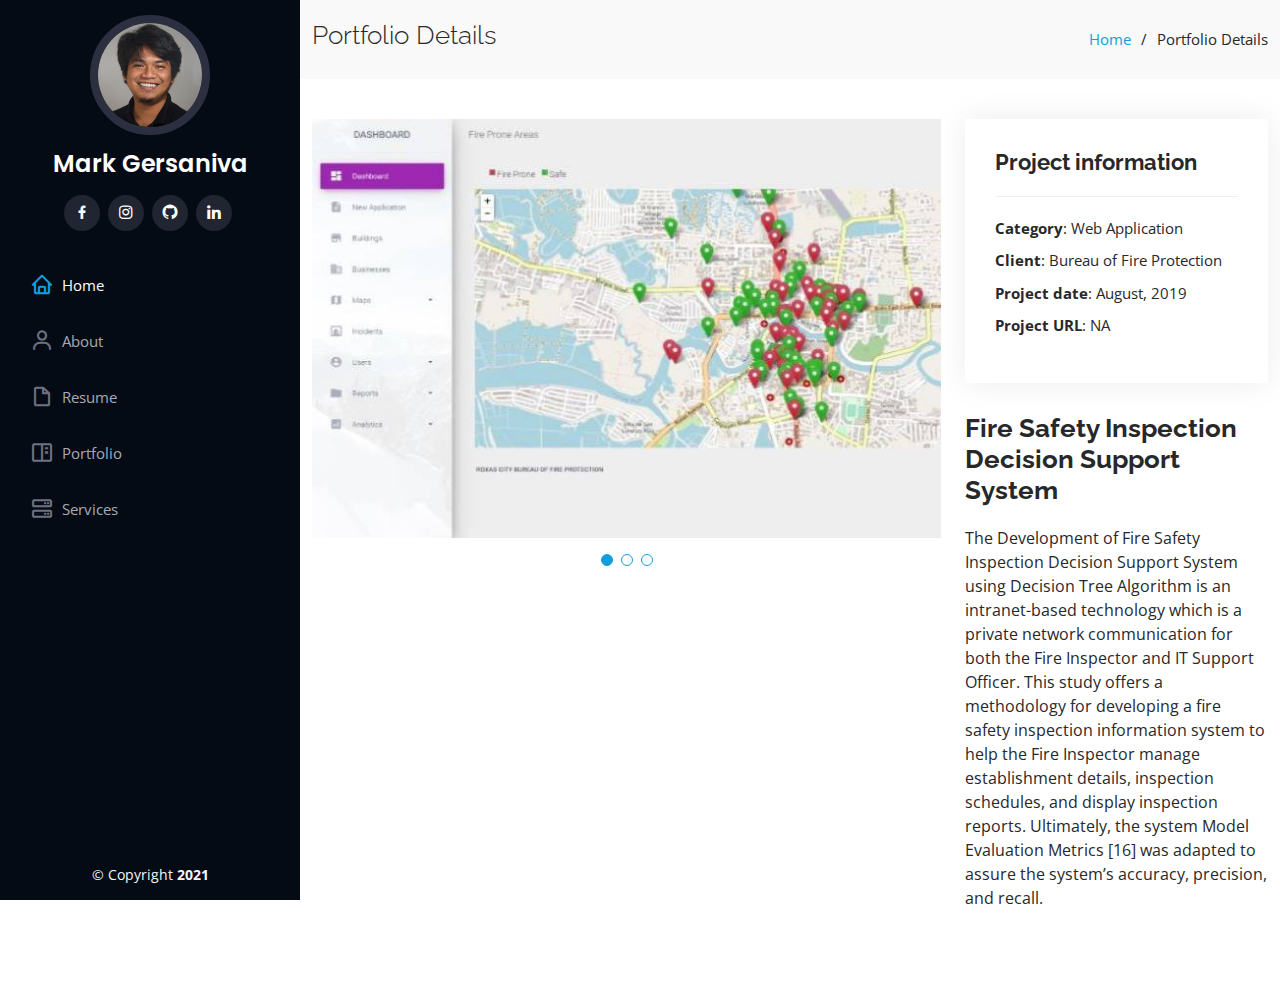
<file: portfolio/portfolio-bfp-6-detail.html>
<!DOCTYPE html>
<html lang="en">
  <head>
    <meta charset="utf-8" />
    <meta content="width=device-width, initial-scale=1.0" name="viewport" />

    <title>Portfolio Details - iPortfolio Bootstrap Template</title>
    <meta content="" name="description" />
    <meta content="" name="keywords" />

    <!-- Favicons -->
    <link href="../assets/img/favicon.ico" rel="icon" />
    <link href="../assets/img/apple-touch-icon.png" rel="apple-touch-icon" />

    <!-- Google Fonts -->
    <link
      href="https://fonts.googleapis.com/css?family=Open+Sans:300,300i,400,400i,600,600i,700,700i|Raleway:300,300i,400,400i,500,500i,600,600i,700,700i|Poppins:300,300i,400,400i,500,500i,600,600i,700,700i"
      rel="stylesheet"
    />

    <!-- Vendor CSS Files -->
    <link href="../assets/vendor/aos/aos.css" rel="stylesheet" />
    <link
      href="../assets/vendor/bootstrap/css/bootstrap.min.css"
      rel="stylesheet"
    />
    <link
      href="../assets/vendor/bootstrap-icons/bootstrap-icons.css"
      rel="stylesheet"
    />
    <link
      href="../assets/vendor/boxicons/css/boxicons.min.css"
      rel="stylesheet"
    />
    <link
      href="../assets/vendor/glightbox/css/glightbox.min.css"
      rel="stylesheet"
    />
    <link
      href="../assets/vendor/swiper/swiper-bundle.min.css"
      rel="stylesheet"
    />

    <!-- Template Main CSS File -->
    <link href="../assets/css/style.css" rel="stylesheet" />

    <!-- =======================================================
  * Template Name: iPortfolio - v3.7.0
  * Template URL: https://bootstrapmade.com/iportfolio-bootstrap-portfolio-websites-template/
  * Author: BootstrapMade.com
  * License: https://bootstrapmade.com/license/
  ======================================================== -->
  </head>

  <body>
    <!-- ======= Mobile nav toggle button ======= -->
    <i class="bi bi-list mobile-nav-toggle d-xl-none"></i>

    <!-- ======= Header ======= -->
    <header id="header">
      <div class="d-flex flex-column">
        <div class="profile">
          <img
            src="../assets/img/nujkram.jpg"
            alt=""
            class="img-fluid rounded-circle"
          />
          <h1 class="text-light"><a href="../index.html">Mark Gersaniva</a></h1>
          <div class="social-links mt-3 text-center">
            <a
              href="https://www.facebook.com/inujkram/"
              target="_blank"
              target="_blank"
              class="facebook"
              ><i class="bx bxl-facebook"></i
            ></a>
            <a
              href="https://www.instagram.com/inujkram/"
              target="_blank"
              target="_blank"
              class="instagram"
              ><i class="bx bxl-instagram"></i
            ></a>
            <a href="https://github.com/nujkram" target="_blank" class="github"
              ><i class="bx bxl-github"></i
            ></a>
            <a
              href="https://www.linkedin.com/in/nujkram/"
              target="_blank"
              class="linkedin"
              ><i class="bx bxl-linkedin"></i
            ></a>
          </div>
        </div>

        <nav id="navbar" class="nav-menu navbar">
          <ul>
            <li>
              <a href="../index.html" class="nav-link scrollto active"
                ><i class="bx bx-home"></i> <span>Home</span></a
              >
            </li>
            <li>
              <a href="../index.html#about" class="nav-link scrollto"
                ><i class="bx bx-user"></i> <span>About</span></a
              >
            </li>
            <li>
              <a href="../index.html#resume" class="nav-link scrollto"
                ><i class="bx bx-file-blank"></i> <span>Resume</span></a
              >
            </li>
            <li>
              <a href="../index.html#portfolio" class="nav-link scrollto"
                ><i class="bx bx-book-content"></i> <span>Portfolio</span></a
              >
            </li>
            <li>
              <a href="../index.html#services" class="nav-link scrollto"
                ><i class="bx bx-server"></i> <span>Services</span></a
              >
            </li>
          </ul>
        </nav>
        <!-- .nav-menu -->
      </div>
    </header>
    <!-- End Header -->

    <main id="main">
      <!-- ======= Breadcrumbs ======= -->
      <section id="breadcrumbs" class="breadcrumbs">
        <div class="container">
          <div class="d-flex justify-content-between align-items-center">
            <h2>Portfolio Details</h2>
            <ol>
              <li><a href="../index.html">Home</a></li>
              <li>Portfolio Details</li>
            </ol>
          </div>
        </div>
      </section>
      <!-- End Breadcrumbs -->

      <!-- ======= Portfolio Details Section ======= -->
      <section id="portfolio-details" class="portfolio-details">
        <div class="container">
          <div class="row gy-4">
            <div class="col-lg-8">
              <div class="portfolio-details-slider swiper">
                <div class="swiper-wrapper align-items-center">
                  <div class="swiper-slide">
                    <img
                      src="../assets/img/portfolio/portfolio-img5.jpg"
                      alt=""
                    />
                  </div>

                  <div class="swiper-slide">
                    <img
                      src="../assets/img/portfolio/portfolio-img5.jpg"
                      alt=""
                    />
                  </div>

                  <div class="swiper-slide">
                    <img
                      src="../assets/img/portfolio/portfolio-img5.jpg"
                      alt=""
                    />
                  </div>
                </div>
                <div class="swiper-pagination"></div>
              </div>
            </div>

            <div class="col-lg-4">
              <div class="portfolio-info">
                <h3>Project information</h3>
                <ul>
                  <li><strong>Category</strong>: Web Application</li>
                  <li><strong>Client</strong>: Bureau of Fire Protection</li>
                  <li><strong>Project date</strong>: August, 2019</li>
                  <li><strong>Project URL</strong>: NA</li>
                </ul>
              </div>
              <div class="portfolio-description">
                <h2>Fire Safety Inspection Decision Support System</h2>
                <p>
                  The Development of Fire Safety Inspection Decision Support
                  System using Decision Tree Algorithm is an intranet-based
                  technology which is a private network communication for both
                  the Fire Inspector and IT Support Officer. This study offers a
                  methodology for developing a fire safety inspection
                  information system to help the Fire Inspector manage
                  establishment details, inspection schedules, and display
                  inspection reports. Ultimately, the system Model Evaluation
                  Metrics [16] was adapted to assure the system’s accuracy,
                  precision, and recall.
                </p>
              </div>
            </div>
          </div>
        </div>
      </section>
      <!-- End Portfolio Details Section -->
    </main>
    <!-- End #main -->

    <!-- ======= Footer ======= -->
    <footer id="footer">
      <div class="container">
        <div class="copyright">
          &copy; Copyright <strong><span>2021</span></strong>
        </div>
      </div>
    </footer>
    <!-- End  Footer -->

    <a
      href="#"
      class="back-to-top d-flex align-items-center justify-content-center"
      ><i class="bi bi-arrow-up-short"></i
    ></a>

    <!-- Vendor JS Files -->
    <script src="../assets/vendor/purecounter/purecounter.js"></script>
    <script src="../assets/vendor/aos/aos.js"></script>
    <script src="../assets/vendor/bootstrap/js/bootstrap.bundle.min.js"></script>
    <script src="../assets/vendor/glightbox/js/glightbox.min.js"></script>
    <script src="../assets/vendor/isotope-layout/isotope.pkgd.min.js"></script>
    <script src="../assets/vendor/swiper/swiper-bundle.min.js"></script>
    <script src="../assets/vendor/typed.js/typed.min.js"></script>
    <script src="../assets/vendor/waypoints/noframework.waypoints.js"></script>
    <script src="../assets/vendor/php-email-form/validate.js"></script>

    <!-- Template Main JS File -->
    <script src="../assets/js/main.js"></script>
  </body>
</html>
</file>
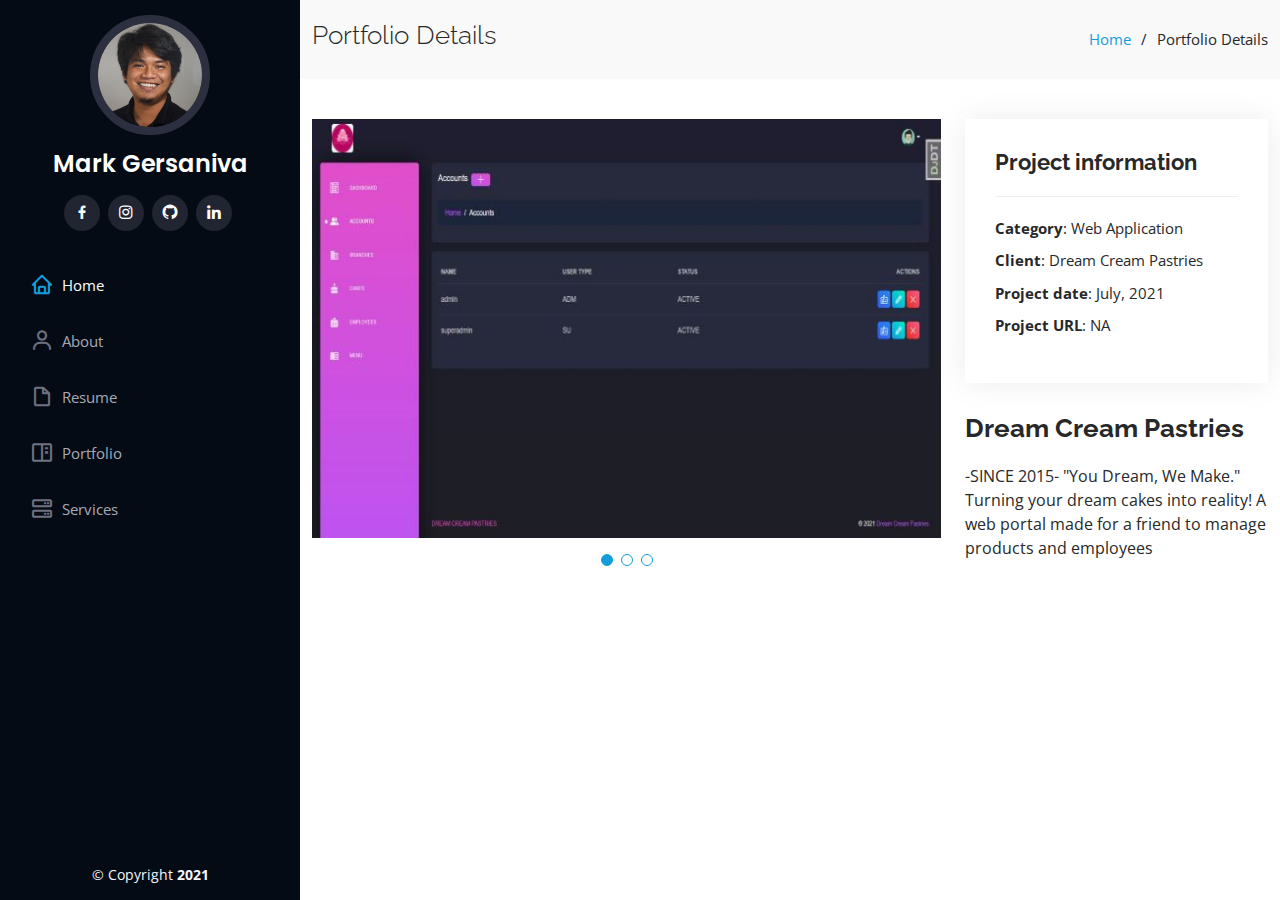
<file: portfolio/portfolio-dcp-detail.html>
<!DOCTYPE html>
<html lang="en">
  <head>
    <meta charset="utf-8" />
    <meta content="width=device-width, initial-scale=1.0" name="viewport" />

    <title>Portfolio Details - iPortfolio Bootstrap Template</title>
    <meta content="" name="description" />
    <meta content="" name="keywords" />

    <!-- Favicons -->
    <link href="../assets/img/favicon.ico" rel="icon" />
    <link href="../assets/img/apple-touch-icon.png" rel="apple-touch-icon" />

    <!-- Google Fonts -->
    <link
      href="https://fonts.googleapis.com/css?family=Open+Sans:300,300i,400,400i,600,600i,700,700i|Raleway:300,300i,400,400i,500,500i,600,600i,700,700i|Poppins:300,300i,400,400i,500,500i,600,600i,700,700i"
      rel="stylesheet"
    />

    <!-- Vendor CSS Files -->
    <link href="../assets/vendor/aos/aos.css" rel="stylesheet" />
    <link
      href="../assets/vendor/bootstrap/css/bootstrap.min.css"
      rel="stylesheet"
    />
    <link
      href="../assets/vendor/bootstrap-icons/bootstrap-icons.css"
      rel="stylesheet"
    />
    <link
      href="../assets/vendor/boxicons/css/boxicons.min.css"
      rel="stylesheet"
    />
    <link
      href="../assets/vendor/glightbox/css/glightbox.min.css"
      rel="stylesheet"
    />
    <link
      href="../assets/vendor/swiper/swiper-bundle.min.css"
      rel="stylesheet"
    />

    <!-- Template Main CSS File -->
    <link href="../assets/css/style.css" rel="stylesheet" />

    <!-- =======================================================
  * Template Name: iPortfolio - v3.7.0
  * Template URL: https://bootstrapmade.com/iportfolio-bootstrap-portfolio-websites-template/
  * Author: BootstrapMade.com
  * License: https://bootstrapmade.com/license/
  ======================================================== -->
  </head>

  <body>
    <!-- ======= Mobile nav toggle button ======= -->
    <i class="bi bi-list mobile-nav-toggle d-xl-none"></i>

    <!-- ======= Header ======= -->
    <header id="header">
      <div class="d-flex flex-column">
        <div class="profile">
          <img
            src="../assets/img/nujkram.jpg"
            alt=""
            class="img-fluid rounded-circle"
          />
          <h1 class="text-light"><a href="../index.html">Mark Gersaniva</a></h1>
          <div class="social-links mt-3 text-center">
            <a
              href="https://www.facebook.com/inujkram/"
              target="_blank"
              target="_blank"
              class="facebook"
              ><i class="bx bxl-facebook"></i
            ></a>
            <a
              href="https://www.instagram.com/inujkram/"
              target="_blank"
              target="_blank"
              class="instagram"
              ><i class="bx bxl-instagram"></i
            ></a>
            <a href="https://github.com/nujkram" target="_blank" class="github"
              ><i class="bx bxl-github"></i
            ></a>
            <a
              href="https://www.linkedin.com/in/nujkram/"
              target="_blank"
              class="linkedin"
              ><i class="bx bxl-linkedin"></i
            ></a>
          </div>
        </div>

        <nav id="navbar" class="nav-menu navbar">
          <ul>
            <li>
              <a href="../index.html" class="nav-link scrollto active"
                ><i class="bx bx-home"></i> <span>Home</span></a
              >
            </li>
            <li>
              <a href="../index.html#about" class="nav-link scrollto"
                ><i class="bx bx-user"></i> <span>About</span></a
              >
            </li>
            <li>
              <a href="../index.html#resume" class="nav-link scrollto"
                ><i class="bx bx-file-blank"></i> <span>Resume</span></a
              >
            </li>
            <li>
              <a href="../index.html#portfolio" class="nav-link scrollto"
                ><i class="bx bx-book-content"></i> <span>Portfolio</span></a
              >
            </li>
            <li>
              <a href="../index.html#services" class="nav-link scrollto"
                ><i class="bx bx-server"></i> <span>Services</span></a
              >
            </li>
          </ul>
        </nav>
        <!-- .nav-menu -->
      </div>
    </header>
    <!-- End Header -->

    <main id="main">
      <!-- ======= Breadcrumbs ======= -->
      <section id="breadcrumbs" class="breadcrumbs">
        <div class="container">
          <div class="d-flex justify-content-between align-items-center">
            <h2>Portfolio Details</h2>
            <ol>
              <li><a href="../index.html">Home</a></li>
              <li>Portfolio Details</li>
            </ol>
          </div>
        </div>
      </section>
      <!-- End Breadcrumbs -->

      <!-- ======= Portfolio Details Section ======= -->
      <section id="portfolio-details" class="portfolio-details">
        <div class="container">
          <div class="row gy-4">
            <div class="col-lg-8">
              <div class="portfolio-details-slider swiper">
                <div class="swiper-wrapper align-items-center">
                  <div class="swiper-slide">
                    <img
                      src="../assets/img/portfolio/portfolio-img9.jpg"
                      alt=""
                    />
                  </div>

                  <div class="swiper-slide">
                    <img
                      src="../assets/img/portfolio/portfolio-img9.jpg"
                      alt=""
                    />
                  </div>

                  <div class="swiper-slide">
                    <img
                      src="../assets/img/portfolio/portfolio-img9.jpg"
                      alt=""
                    />
                  </div>
                </div>
                <div class="swiper-pagination"></div>
              </div>
            </div>

            <div class="col-lg-4">
              <div class="portfolio-info">
                <h3>Project information</h3>
                <ul>
                  <li><strong>Category</strong>: Web Application</li>
                  <li><strong>Client</strong>: Dream Cream Pastries</li>
                  <li><strong>Project date</strong>: July, 2021</li>
                  <li><strong>Project URL</strong>: NA</li>
                </ul>
              </div>
              <div class="portfolio-description">
                <h2>Dream Cream Pastries</h2>
                <p>
                  -SINCE 2015- "You Dream, We Make." Turning your dream cakes
                  into reality! A web portal made for a friend to manage
                  products and employees
                </p>
              </div>
            </div>
          </div>
        </div>
      </section>
      <!-- End Portfolio Details Section -->
    </main>
    <!-- End #main -->

    <!-- ======= Footer ======= -->
    <footer id="footer">
      <div class="container">
        <div class="copyright">
          &copy; Copyright <strong><span>2021</span></strong>
        </div>
      </div>
    </footer>
    <!-- End  Footer -->

    <a
      href="#"
      class="back-to-top d-flex align-items-center justify-content-center"
      ><i class="bi bi-arrow-up-short"></i
    ></a>

    <!-- Vendor JS Files -->
    <script src="../assets/vendor/purecounter/purecounter.js"></script>
    <script src="../assets/vendor/aos/aos.js"></script>
    <script src="../assets/vendor/bootstrap/js/bootstrap.bundle.min.js"></script>
    <script src="../assets/vendor/glightbox/js/glightbox.min.js"></script>
    <script src="../assets/vendor/isotope-layout/isotope.pkgd.min.js"></script>
    <script src="../assets/vendor/swiper/swiper-bundle.min.js"></script>
    <script src="../assets/vendor/typed.js/typed.min.js"></script>
    <script src="../assets/vendor/waypoints/noframework.waypoints.js"></script>
    <script src="../assets/vendor/php-email-form/validate.js"></script>

    <!-- Template Main JS File -->
    <script src="../assets/js/main.js"></script>
  </body>
</html>
</file>
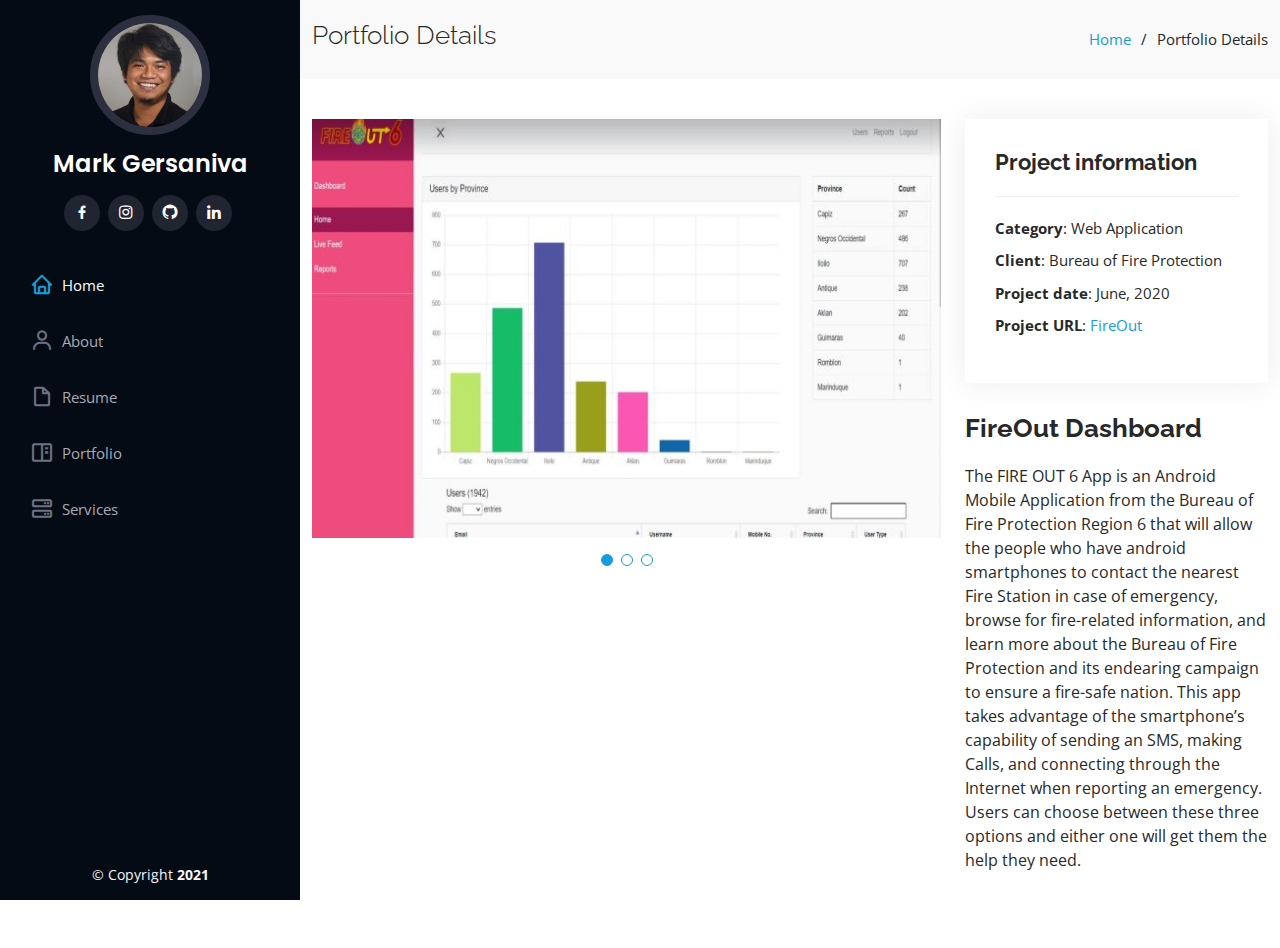
<file: portfolio/portfolio-fireout-detail.html>
<!DOCTYPE html>
<html lang="en">
  <head>
    <meta charset="utf-8" />
    <meta content="width=device-width, initial-scale=1.0" name="viewport" />

    <title>Portfolio Details - iPortfolio Bootstrap Template</title>
    <meta content="" name="description" />
    <meta content="" name="keywords" />

    <!-- Favicons -->
    <link href="../assets/img/favicon.ico" rel="icon" />
    <link href="../assets/img/apple-touch-icon.png" rel="apple-touch-icon" />

    <!-- Google Fonts -->
    <link
      href="https://fonts.googleapis.com/css?family=Open+Sans:300,300i,400,400i,600,600i,700,700i|Raleway:300,300i,400,400i,500,500i,600,600i,700,700i|Poppins:300,300i,400,400i,500,500i,600,600i,700,700i"
      rel="stylesheet"
    />

    <!-- Vendor CSS Files -->
    <link href="../assets/vendor/aos/aos.css" rel="stylesheet" />
    <link
      href="../assets/vendor/bootstrap/css/bootstrap.min.css"
      rel="stylesheet"
    />
    <link
      href="../assets/vendor/bootstrap-icons/bootstrap-icons.css"
      rel="stylesheet"
    />
    <link
      href="../assets/vendor/boxicons/css/boxicons.min.css"
      rel="stylesheet"
    />
    <link
      href="../assets/vendor/glightbox/css/glightbox.min.css"
      rel="stylesheet"
    />
    <link
      href="../assets/vendor/swiper/swiper-bundle.min.css"
      rel="stylesheet"
    />

    <!-- Template Main CSS File -->
    <link href="../assets/css/style.css" rel="stylesheet" />

    <!-- =======================================================
  * Template Name: iPortfolio - v3.7.0
  * Template URL: https://bootstrapmade.com/iportfolio-bootstrap-portfolio-websites-template/
  * Author: BootstrapMade.com
  * License: https://bootstrapmade.com/license/
  ======================================================== -->
  </head>

  <body>
    <!-- ======= Mobile nav toggle button ======= -->
    <i class="bi bi-list mobile-nav-toggle d-xl-none"></i>

    <!-- ======= Header ======= -->
    <header id="header">
      <div class="d-flex flex-column">
        <div class="profile">
          <img
            src="../assets/img/nujkram.jpg"
            alt=""
            class="img-fluid rounded-circle"
          />
          <h1 class="text-light"><a href="index.html">Mark Gersaniva</a></h1>
          <div class="social-links mt-3 text-center">
            <a
              href="https://www.facebook.com/inujkram/"
              target="_blank"
              target="_blank"
              class="facebook"
              ><i class="bx bxl-facebook"></i
            ></a>
            <a
              href="https://www.instagram.com/inujkram/"
              target="_blank"
              target="_blank"
              class="instagram"
              ><i class="bx bxl-instagram"></i
            ></a>
            <a href="https://github.com/nujkram" target="_blank" class="github"
              ><i class="bx bxl-github"></i
            ></a>
            <a
              href="https://www.linkedin.com/in/nujkram/"
              target="_blank"
              class="linkedin"
              ><i class="bx bxl-linkedin"></i
            ></a>
          </div>
        </div>

        <nav id="navbar" class="nav-menu navbar">
          <ul>
            <li>
              <a href="../index.html" class="nav-link scrollto active"
                ><i class="bx bx-home"></i> <span>Home</span></a
              >
            </li>
            <li>
              <a href="../index.html#about" class="nav-link scrollto"
                ><i class="bx bx-user"></i> <span>About</span></a
              >
            </li>
            <li>
              <a href="../index.html#resume" class="nav-link scrollto"
                ><i class="bx bx-file-blank"></i> <span>Resume</span></a
              >
            </li>
            <li>
              <a href="../index.html#portfolio" class="nav-link scrollto"
                ><i class="bx bx-book-content"></i> <span>Portfolio</span></a
              >
            </li>
            <li>
              <a href="../index.html#services" class="nav-link scrollto"
                ><i class="bx bx-server"></i> <span>Services</span></a
              >
            </li>
          </ul>
        </nav>
        <!-- .nav-menu -->
      </div>
    </header>
    <!-- End Header -->

    <main id="main">
      <!-- ======= Breadcrumbs ======= -->
      <section id="breadcrumbs" class="breadcrumbs">
        <div class="container">
          <div class="d-flex justify-content-between align-items-center">
            <h2>Portfolio Details</h2>
            <ol>
              <li><a href="../index.html">Home</a></li>
              <li>Portfolio Details</li>
            </ol>
          </div>
        </div>
      </section>
      <!-- End Breadcrumbs -->

      <!-- ======= Portfolio Details Section ======= -->
      <section id="portfolio-details" class="portfolio-details">
        <div class="container">
          <div class="row gy-4">
            <div class="col-lg-8">
              <div class="portfolio-details-slider swiper">
                <div class="swiper-wrapper align-items-center">
                  <div class="swiper-slide">
                    <img
                      src="../assets/img/portfolio/portfolio-img4.jpg"
                      alt=""
                    />
                  </div>

                  <div class="swiper-slide">
                    <img
                      src="../assets/img/portfolio/portfolio-img4.jpg"
                      alt=""
                    />
                  </div>

                  <div class="swiper-slide">
                    <img
                      src="../assets/img/portfolio/portfolio-img4.jpg"
                      alt=""
                    />
                  </div>
                </div>
                <div class="swiper-pagination"></div>
              </div>
            </div>

            <div class="col-lg-4">
              <div class="portfolio-info">
                <h3>Project information</h3>
                <ul>
                  <li><strong>Category</strong>: Web Application</li>
                  <li><strong>Client</strong>: Bureau of Fire Protection</li>
                  <li><strong>Project date</strong>: June, 2020</li>
                  <li>
                    <strong>Project URL</strong>:
                    <a
                      href="https://play.google.com/store/apps/details?id=com.firemanapps.fireout"
                      >FireOut</a
                    >
                  </li>
                </ul>
              </div>
              <div class="portfolio-description">
                <h2>FireOut Dashboard</h2>
                <p>
                  The FIRE OUT 6 App is an Android Mobile Application from the
                  Bureau of Fire Protection Region 6 that will allow the people
                  who have android smartphones to contact the nearest Fire
                  Station in case of emergency, browse for fire-related
                  information, and learn more about the Bureau of Fire
                  Protection and its endearing campaign to ensure a fire-safe
                  nation. This app takes advantage of the smartphone’s
                  capability of sending an SMS, making Calls, and connecting
                  through the Internet when reporting an emergency. Users can
                  choose between these three options and either one will get
                  them the help they need.
                </p>
              </div>
            </div>
          </div>
        </div>
      </section>
      <!-- End Portfolio Details Section -->
    </main>
    <!-- End #main -->

    <!-- ======= Footer ======= -->
    <footer id="footer">
      <div class="container">
        <div class="copyright">
          &copy; Copyright <strong><span>2021</span></strong>
        </div>
      </div>
    </footer>
    <!-- End  Footer -->

    <a
      href="#"
      class="back-to-top d-flex align-items-center justify-content-center"
      ><i class="bi bi-arrow-up-short"></i
    ></a>

    <!-- Vendor JS Files -->
    <script src="../assets/vendor/purecounter/purecounter.js"></script>
    <script src="../assets/vendor/aos/aos.js"></script>
    <script src="../assets/vendor/bootstrap/js/bootstrap.bundle.min.js"></script>
    <script src="../assets/vendor/glightbox/js/glightbox.min.js"></script>
    <script src="../assets/vendor/isotope-layout/isotope.pkgd.min.js"></script>
    <script src="../assets/vendor/swiper/swiper-bundle.min.js"></script>
    <script src="../assets/vendor/typed.js/typed.min.js"></script>
    <script src="../assets/vendor/waypoints/noframework.waypoints.js"></script>
    <script src="../assets/vendor/php-email-form/validate.js"></script>

    <!-- Template Main JS File -->
    <script src="../assets/js/main.js"></script>
  </body>
</html>
</file>
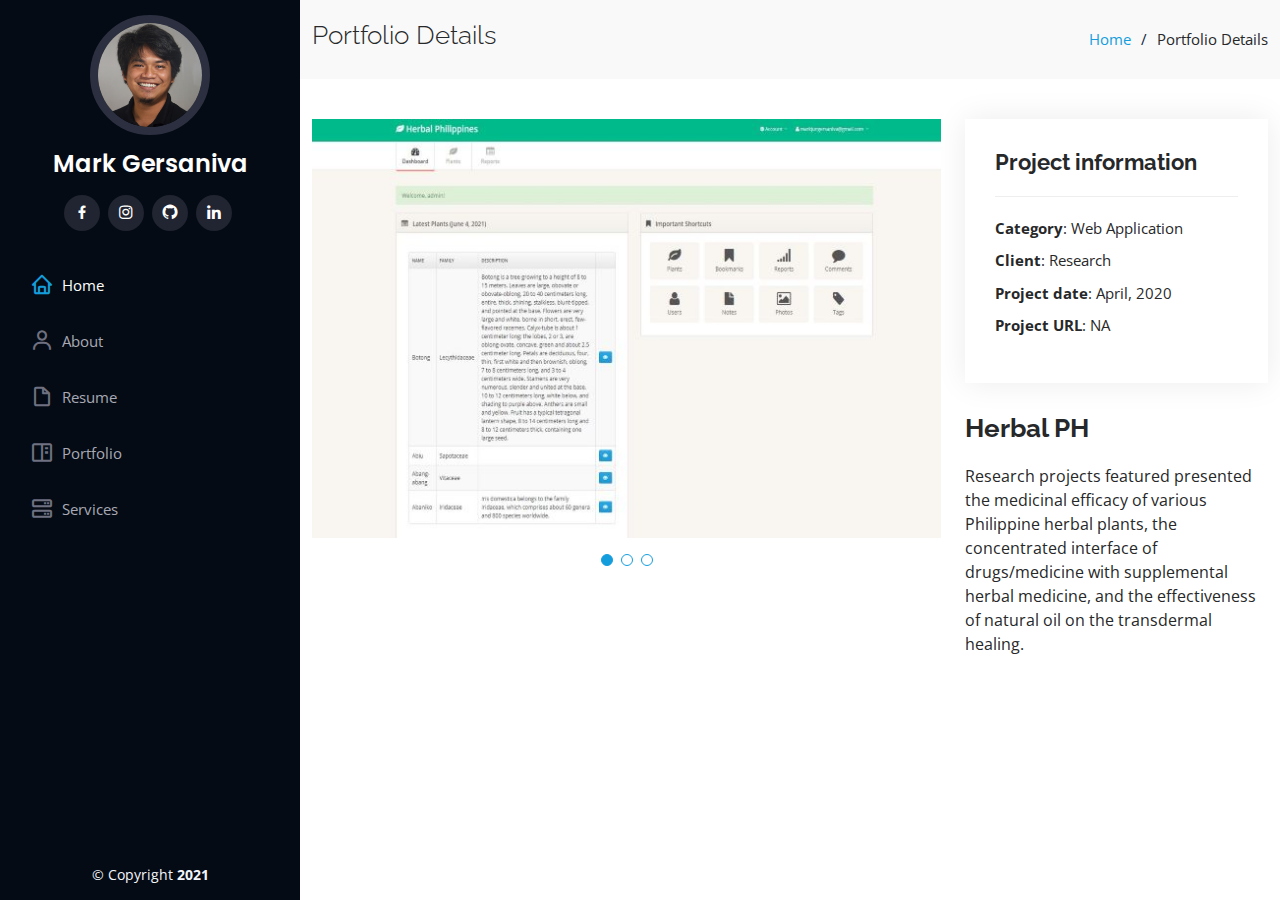
<file: portfolio/portfolio-herbal-ph-detail.html>
<!DOCTYPE html>
<html lang="en">
  <head>
    <meta charset="utf-8" />
    <meta content="width=device-width, initial-scale=1.0" name="viewport" />

    <title>Portfolio Details - iPortfolio Bootstrap Template</title>
    <meta content="" name="description" />
    <meta content="" name="keywords" />

    <!-- Favicons -->
    <link href="../assets/img/favicon.ico" rel="icon" />
    <link href="../assets/img/apple-touch-icon.png" rel="apple-touch-icon" />

    <!-- Google Fonts -->
    <link
      href="https://fonts.googleapis.com/css?family=Open+Sans:300,300i,400,400i,600,600i,700,700i|Raleway:300,300i,400,400i,500,500i,600,600i,700,700i|Poppins:300,300i,400,400i,500,500i,600,600i,700,700i"
      rel="stylesheet"
    />

    <!-- Vendor CSS Files -->
    <link href="../assets/vendor/aos/aos.css" rel="stylesheet" />
    <link
      href="../assets/vendor/bootstrap/css/bootstrap.min.css"
      rel="stylesheet"
    />
    <link
      href="../assets/vendor/bootstrap-icons/bootstrap-icons.css"
      rel="stylesheet"
    />
    <link
      href="../assets/vendor/boxicons/css/boxicons.min.css"
      rel="stylesheet"
    />
    <link
      href="../assets/vendor/glightbox/css/glightbox.min.css"
      rel="stylesheet"
    />
    <link
      href="../assets/vendor/swiper/swiper-bundle.min.css"
      rel="stylesheet"
    />

    <!-- Template Main CSS File -->
    <link href="../assets/css/style.css" rel="stylesheet" />

    <!-- =======================================================
  * Template Name: iPortfolio - v3.7.0
  * Template URL: https://bootstrapmade.com/iportfolio-bootstrap-portfolio-websites-template/
  * Author: BootstrapMade.com
  * License: https://bootstrapmade.com/license/
  ======================================================== -->
  </head>

  <body>
    <!-- ======= Mobile nav toggle button ======= -->
    <i class="bi bi-list mobile-nav-toggle d-xl-none"></i>

    <!-- ======= Header ======= -->
    <header id="header">
      <div class="d-flex flex-column">
        <div class="profile">
          <img
            src="../assets/img/nujkram.jpg"
            alt=""
            class="img-fluid rounded-circle"
          />
          <h1 class="text-light"><a href="index.html">Mark Gersaniva</a></h1>
          <div class="social-links mt-3 text-center">
            <a
              href="https://www.facebook.com/inujkram/"
              target="_blank"
              target="_blank"
              class="facebook"
              ><i class="bx bxl-facebook"></i
            ></a>
            <a
              href="https://www.instagram.com/inujkram/"
              target="_blank"
              target="_blank"
              class="instagram"
              ><i class="bx bxl-instagram"></i
            ></a>
            <a href="https://github.com/nujkram" target="_blank" class="github"
              ><i class="bx bxl-github"></i
            ></a>
            <a
              href="https://www.linkedin.com/in/nujkram/"
              target="_blank"
              class="linkedin"
              ><i class="bx bxl-linkedin"></i
            ></a>
          </div>
        </div>

        <nav id="navbar" class="nav-menu navbar">
          <ul>
            <li>
              <a href="../index.html" class="nav-link scrollto active"
                ><i class="bx bx-home"></i> <span>Home</span></a
              >
            </li>
            <li>
              <a href="../index.html#about" class="nav-link scrollto"
                ><i class="bx bx-user"></i> <span>About</span></a
              >
            </li>
            <li>
              <a href="../index.html#resume" class="nav-link scrollto"
                ><i class="bx bx-file-blank"></i> <span>Resume</span></a
              >
            </li>
            <li>
              <a href="../index.html#portfolio" class="nav-link scrollto"
                ><i class="bx bx-book-content"></i> <span>Portfolio</span></a
              >
            </li>
            <li>
              <a href="../index.html#services" class="nav-link scrollto"
                ><i class="bx bx-server"></i> <span>Services</span></a
              >
            </li>
          </ul>
        </nav>
        <!-- .nav-menu -->
      </div>
    </header>
    <!-- End Header -->

    <main id="main">
      <!-- ======= Breadcrumbs ======= -->
      <section id="breadcrumbs" class="breadcrumbs">
        <div class="container">
          <div class="d-flex justify-content-between align-items-center">
            <h2>Portfolio Details</h2>
            <ol>
              <li><a href="../index.html">Home</a></li>
              <li>Portfolio Details</li>
            </ol>
          </div>
        </div>
      </section>
      <!-- End Breadcrumbs -->

      <!-- ======= Portfolio Details Section ======= -->
      <section id="portfolio-details" class="portfolio-details">
        <div class="container">
          <div class="row gy-4">
            <div class="col-lg-8">
              <div class="portfolio-details-slider swiper">
                <div class="swiper-wrapper align-items-center">
                  <div class="swiper-slide">
                    <img
                      src="../assets/img/portfolio/portfolio-img6.jpg"
                      alt=""
                    />
                  </div>

                  <div class="swiper-slide">
                    <img
                      src="../assets/img/portfolio/portfolio-img6.jpg"
                      alt=""
                    />
                  </div>

                  <div class="swiper-slide">
                    <img
                      src="../assets/img/portfolio/portfolio-img6.jpg"
                      alt=""
                    />
                  </div>
                </div>
                <div class="swiper-pagination"></div>
              </div>
            </div>

            <div class="col-lg-4">
              <div class="portfolio-info">
                <h3>Project information</h3>
                <ul>
                  <li><strong>Category</strong>: Web Application</li>
                  <li><strong>Client</strong>: Research</li>
                  <li><strong>Project date</strong>: April, 2020</li>
                  <li><strong>Project URL</strong>: NA</li>
                </ul>
              </div>
              <div class="portfolio-description">
                <h2>Herbal PH</h2>
                <p>
                  Research projects featured presented the medicinal efficacy of
                  various Philippine herbal plants, the concentrated interface
                  of drugs/medicine with supplemental herbal medicine, and the
                  effectiveness of natural oil on the transdermal healing.
                </p>
              </div>
            </div>
          </div>
        </div>
      </section>
      <!-- End Portfolio Details Section -->
    </main>
    <!-- End #main -->

    <!-- ======= Footer ======= -->
    <footer id="footer">
      <div class="container">
        <div class="copyright">
          &copy; Copyright <strong><span>2021</span></strong>
        </div>
      </div>
    </footer>
    <!-- End  Footer -->

    <a
      href="#"
      class="back-to-top d-flex align-items-center justify-content-center"
      ><i class="bi bi-arrow-up-short"></i
    ></a>

    <!-- Vendor JS Files -->
    <script src="../assets/vendor/purecounter/purecounter.js"></script>
    <script src="../assets/vendor/aos/aos.js"></script>
    <script src="../assets/vendor/bootstrap/js/bootstrap.bundle.min.js"></script>
    <script src="../assets/vendor/glightbox/js/glightbox.min.js"></script>
    <script src="../assets/vendor/isotope-layout/isotope.pkgd.min.js"></script>
    <script src="../assets/vendor/swiper/swiper-bundle.min.js"></script>
    <script src="../assets/vendor/typed.js/typed.min.js"></script>
    <script src="../assets/vendor/waypoints/noframework.waypoints.js"></script>
    <script src="../assets/vendor/php-email-form/validate.js"></script>

    <!-- Template Main JS File -->
    <script src="../assets/js/main.js"></script>
  </body>
</html>
</file>
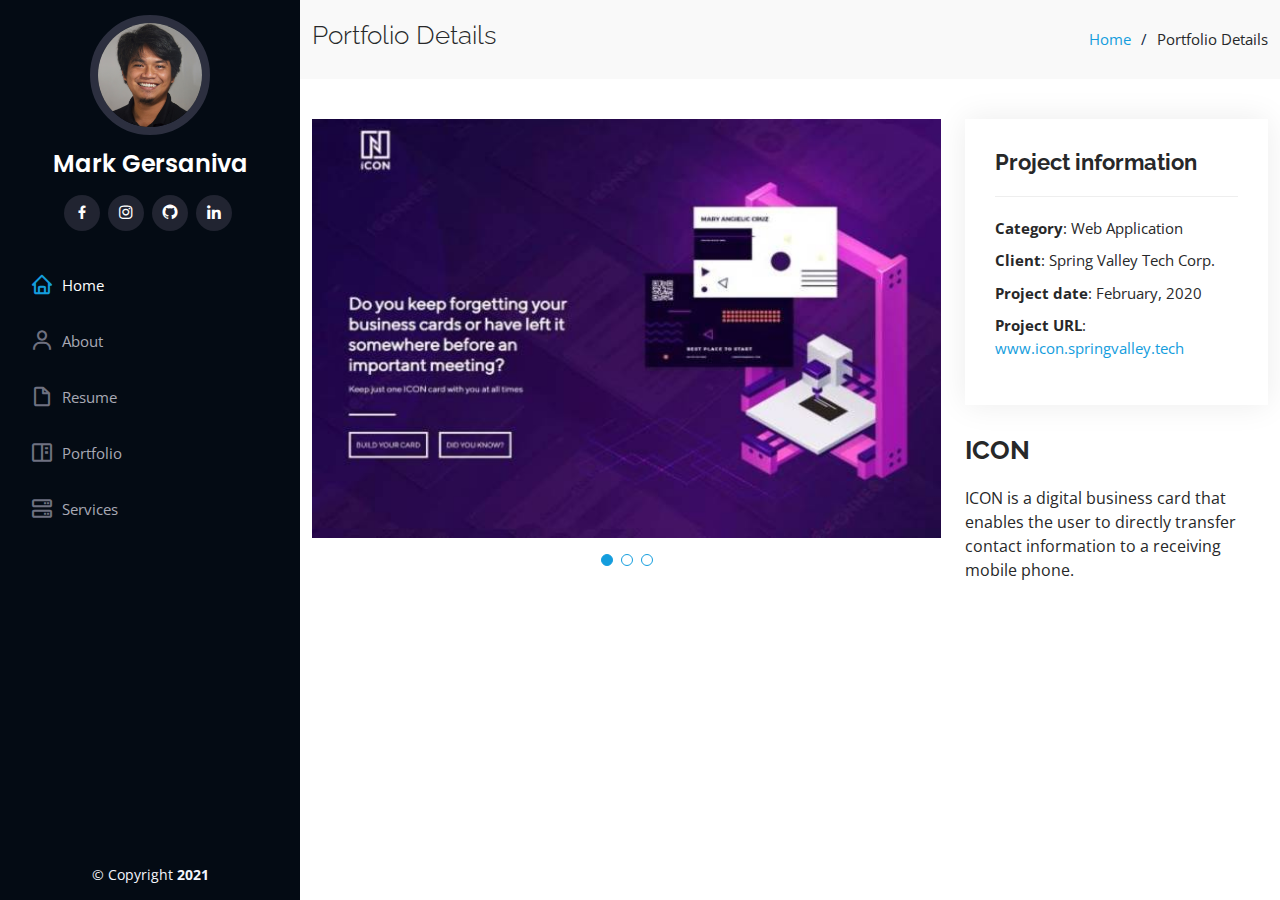
<file: portfolio/portfolio-icon-detail.html>
<!DOCTYPE html>
<html lang="en">
  <head>
    <meta charset="utf-8" />
    <meta content="width=device-width, initial-scale=1.0" name="viewport" />

    <title>Portfolio Details - iPortfolio Bootstrap Template</title>
    <meta content="" name="description" />
    <meta content="" name="keywords" />

    <!-- Favicons -->
    <link href="../assets/img/favicon.ico" rel="icon" />
    <link href="../assets/img/apple-touch-icon.png" rel="apple-touch-icon" />

    <!-- Google Fonts -->
    <link
      href="https://fonts.googleapis.com/css?family=Open+Sans:300,300i,400,400i,600,600i,700,700i|Raleway:300,300i,400,400i,500,500i,600,600i,700,700i|Poppins:300,300i,400,400i,500,500i,600,600i,700,700i"
      rel="stylesheet"
    />

    <!-- Vendor CSS Files -->
    <link href="../assets/vendor/aos/aos.css" rel="stylesheet" />
    <link
      href="../assets/vendor/bootstrap/css/bootstrap.min.css"
      rel="stylesheet"
    />
    <link
      href="../assets/vendor/bootstrap-icons/bootstrap-icons.css"
      rel="stylesheet"
    />
    <link
      href="../assets/vendor/boxicons/css/boxicons.min.css"
      rel="stylesheet"
    />
    <link
      href="../assets/vendor/glightbox/css/glightbox.min.css"
      rel="stylesheet"
    />
    <link
      href="../assets/vendor/swiper/swiper-bundle.min.css"
      rel="stylesheet"
    />

    <!-- Template Main CSS File -->
    <link href="../assets/css/style.css" rel="stylesheet" />

    <!-- =======================================================
  * Template Name: iPortfolio - v3.7.0
  * Template URL: https://bootstrapmade.com/iportfolio-bootstrap-portfolio-websites-template/
  * Author: BootstrapMade.com
  * License: https://bootstrapmade.com/license/
  ======================================================== -->
  </head>

  <body>
    <!-- ======= Mobile nav toggle button ======= -->
    <i class="bi bi-list mobile-nav-toggle d-xl-none"></i>

    <!-- ======= Header ======= -->
    <header id="header">
      <div class="d-flex flex-column">
        <div class="profile">
          <img
            src="../assets/img/nujkram.jpg"
            alt=""
            class="img-fluid rounded-circle"
          />
          <h1 class="text-light"><a href="index.html">Mark Gersaniva</a></h1>
          <div class="social-links mt-3 text-center">
            <a
              href="https://www.facebook.com/inujkram/"
              target="_blank"
              target="_blank"
              class="facebook"
              ><i class="bx bxl-facebook"></i
            ></a>
            <a
              href="https://www.instagram.com/inujkram/"
              target="_blank"
              target="_blank"
              class="instagram"
              ><i class="bx bxl-instagram"></i
            ></a>
            <a href="https://github.com/nujkram" target="_blank" class="github"
              ><i class="bx bxl-github"></i
            ></a>
            <a
              href="https://www.linkedin.com/in/nujkram/"
              target="_blank"
              class="linkedin"
              ><i class="bx bxl-linkedin"></i
            ></a>
          </div>
        </div>

        <nav id="navbar" class="nav-menu navbar">
          <ul>
            <li>
              <a href="../index.html" class="nav-link scrollto active"
                ><i class="bx bx-home"></i> <span>Home</span></a
              >
            </li>
            <li>
              <a href="../index.html#about" class="nav-link scrollto"
                ><i class="bx bx-user"></i> <span>About</span></a
              >
            </li>
            <li>
              <a href="../index.html#resume" class="nav-link scrollto"
                ><i class="bx bx-file-blank"></i> <span>Resume</span></a
              >
            </li>
            <li>
              <a href="../index.html#portfolio" class="nav-link scrollto"
                ><i class="bx bx-book-content"></i> <span>Portfolio</span></a
              >
            </li>
            <li>
              <a href="../index.html#services" class="nav-link scrollto"
                ><i class="bx bx-server"></i> <span>Services</span></a
              >
            </li>
          </ul>
        </nav>
        <!-- .nav-menu -->
      </div>
    </header>
    <!-- End Header -->

    <main id="main">
      <!-- ======= Breadcrumbs ======= -->
      <section id="breadcrumbs" class="breadcrumbs">
        <div class="container">
          <div class="d-flex justify-content-between align-items-center">
            <h2>Portfolio Details</h2>
            <ol>
              <li><a href="../index.html">Home</a></li>
              <li>Portfolio Details</li>
            </ol>
          </div>
        </div>
      </section>
      <!-- End Breadcrumbs -->

      <!-- ======= Portfolio Details Section ======= -->
      <section id="portfolio-details" class="portfolio-details">
        <div class="container">
          <div class="row gy-4">
            <div class="col-lg-8">
              <div class="portfolio-details-slider swiper">
                <div class="swiper-wrapper align-items-center">
                  <div class="swiper-slide">
                    <img
                      src="../assets/img/portfolio/portfolio-img1.jpg"
                      alt=""
                    />
                  </div>

                  <div class="swiper-slide">
                    <img
                      src="../assets/img/portfolio/portfolio-img1.jpg"
                      alt=""
                    />
                  </div>

                  <div class="swiper-slide">
                    <img
                      src="../assets/img/portfolio/portfolio-img1.jpg"
                      alt=""
                    />
                  </div>
                </div>
                <div class="swiper-pagination"></div>
              </div>
            </div>

            <div class="col-lg-4">
              <div class="portfolio-info">
                <h3>Project information</h3>
                <ul>
                  <li><strong>Category</strong>: Web Application</li>
                  <li><strong>Client</strong>: Spring Valley Tech Corp.</li>
                  <li><strong>Project date</strong>: February, 2020</li>
                  <li>
                    <strong>Project URL</strong>:
                    <a href="https://icon.springvalley.tech" target="_blank"
                      >www.icon.springvalley.tech</a
                    >
                  </li>
                </ul>
              </div>
              <div class="portfolio-description">
                <h2>ICON</h2>
                <p>
                  ICON is a digital business card that enables the user to
                  directly transfer contact information to a receiving mobile
                  phone.
                </p>
              </div>
            </div>
          </div>
        </div>
      </section>
      <!-- End Portfolio Details Section -->
    </main>
    <!-- End #main -->

    <!-- ======= Footer ======= -->
    <footer id="footer">
      <div class="container">
        <div class="copyright">
          &copy; Copyright <strong><span>2021</span></strong>
        </div>
      </div>
    </footer>
    <!-- End  Footer -->

    <a
      href="#"
      class="back-to-top d-flex align-items-center justify-content-center"
      ><i class="bi bi-arrow-up-short"></i
    ></a>

    <!-- Vendor JS Files -->
    <script src="../assets/vendor/purecounter/purecounter.js"></script>
    <script src="../assets/vendor/aos/aos.js"></script>
    <script src="../assets/vendor/bootstrap/js/bootstrap.bundle.min.js"></script>
    <script src="../assets/vendor/glightbox/js/glightbox.min.js"></script>
    <script src="../assets/vendor/isotope-layout/isotope.pkgd.min.js"></script>
    <script src="../assets/vendor/swiper/swiper-bundle.min.js"></script>
    <script src="../assets/vendor/typed.js/typed.min.js"></script>
    <script src="../assets/vendor/waypoints/noframework.waypoints.js"></script>
    <script src="../assets/vendor/php-email-form/validate.js"></script>

    <!-- Template Main JS File -->
    <script src="../assets/js/main.js"></script>
  </body>
</html>
</file>
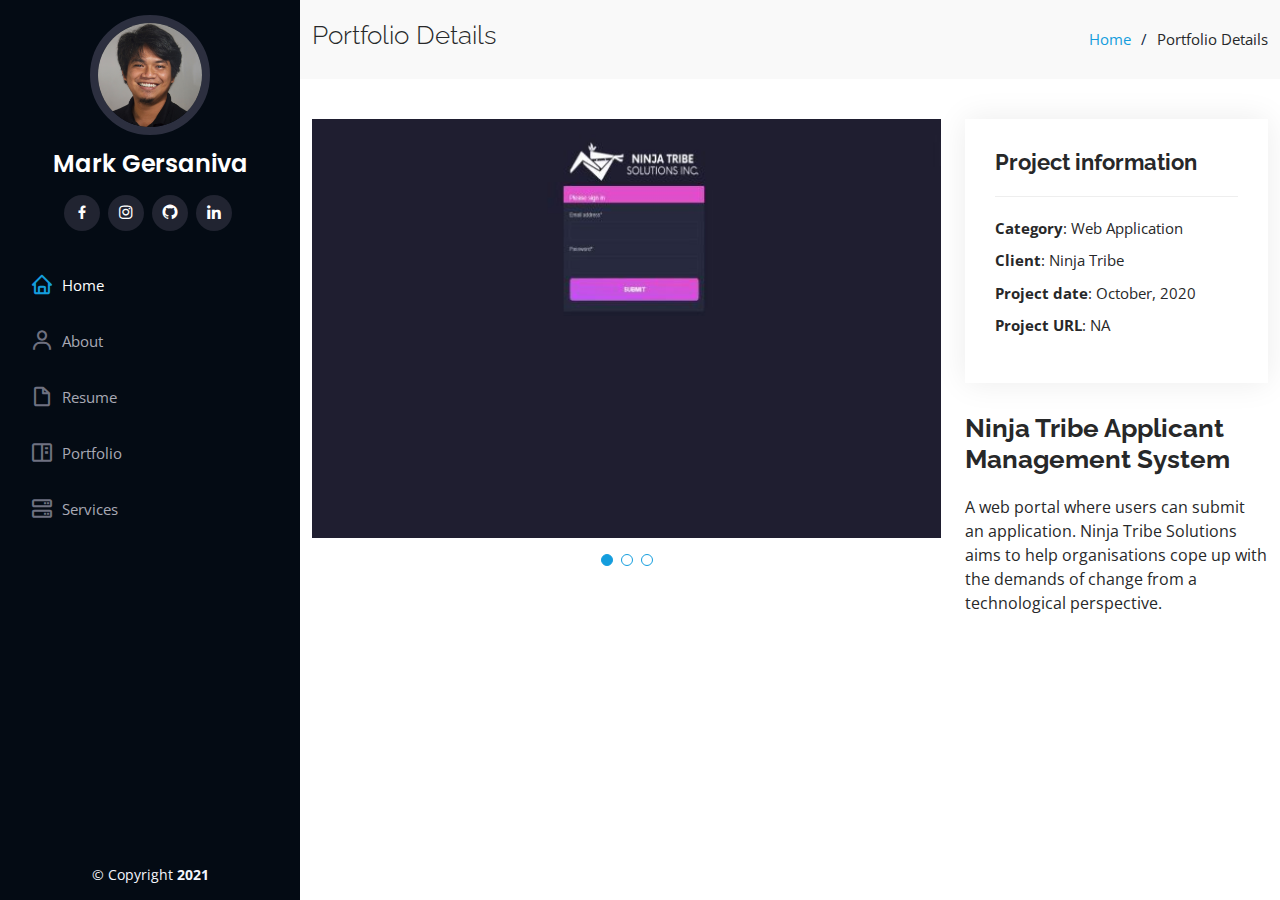
<file: portfolio/portfolio-ninja-detail.html>
<!DOCTYPE html>
<html lang="en">
  <head>
    <meta charset="utf-8" />
    <meta content="width=device-width, initial-scale=1.0" name="viewport" />

    <title>Portfolio Details - iPortfolio Bootstrap Template</title>
    <meta content="" name="description" />
    <meta content="" name="keywords" />

    <!-- Favicons -->
    <link href="../assets/img/favicon.ico" rel="icon" />
    <link href="../assets/img/apple-touch-icon.png" rel="apple-touch-icon" />

    <!-- Google Fonts -->
    <link
      href="https://fonts.googleapis.com/css?family=Open+Sans:300,300i,400,400i,600,600i,700,700i|Raleway:300,300i,400,400i,500,500i,600,600i,700,700i|Poppins:300,300i,400,400i,500,500i,600,600i,700,700i"
      rel="stylesheet"
    />

    <!-- Vendor CSS Files -->
    <link href="../assets/vendor/aos/aos.css" rel="stylesheet" />
    <link
      href="../assets/vendor/bootstrap/css/bootstrap.min.css"
      rel="stylesheet"
    />
    <link
      href="../assets/vendor/bootstrap-icons/bootstrap-icons.css"
      rel="stylesheet"
    />
    <link
      href="../assets/vendor/boxicons/css/boxicons.min.css"
      rel="stylesheet"
    />
    <link
      href="../assets/vendor/glightbox/css/glightbox.min.css"
      rel="stylesheet"
    />
    <link
      href="../assets/vendor/swiper/swiper-bundle.min.css"
      rel="stylesheet"
    />

    <!-- Template Main CSS File -->
    <link href="../assets/css/style.css" rel="stylesheet" />

    <!-- =======================================================
  * Template Name: iPortfolio - v3.7.0
  * Template URL: https://bootstrapmade.com/iportfolio-bootstrap-portfolio-websites-template/
  * Author: BootstrapMade.com
  * License: https://bootstrapmade.com/license/
  ======================================================== -->
  </head>

  <body>
    <!-- ======= Mobile nav toggle button ======= -->
    <i class="bi bi-list mobile-nav-toggle d-xl-none"></i>

    <!-- ======= Header ======= -->
    <header id="header">
      <div class="d-flex flex-column">
        <div class="profile">
          <img
            src="../assets/img/nujkram.jpg"
            alt=""
            class="img-fluid rounded-circle"
          />
          <h1 class="text-light"><a href="index.html">Mark Gersaniva</a></h1>
          <div class="social-links mt-3 text-center">
            <a
              href="https://www.facebook.com/inujkram/"
              target="_blank"
              target="_blank"
              class="facebook"
              ><i class="bx bxl-facebook"></i
            ></a>
            <a
              href="https://www.instagram.com/inujkram/"
              target="_blank"
              target="_blank"
              class="instagram"
              ><i class="bx bxl-instagram"></i
            ></a>
            <a href="https://github.com/nujkram" target="_blank" class="github"
              ><i class="bx bxl-github"></i
            ></a>
            <a
              href="https://www.linkedin.com/in/nujkram/"
              target="_blank"
              class="linkedin"
              ><i class="bx bxl-linkedin"></i
            ></a>
          </div>
        </div>

        <nav id="navbar" class="nav-menu navbar">
          <ul>
            <li>
              <a href="../index.html" class="nav-link scrollto active"
                ><i class="bx bx-home"></i> <span>Home</span></a
              >
            </li>
            <li>
              <a href="../index.html#about" class="nav-link scrollto"
                ><i class="bx bx-user"></i> <span>About</span></a
              >
            </li>
            <li>
              <a href="../index.html#resume" class="nav-link scrollto"
                ><i class="bx bx-file-blank"></i> <span>Resume</span></a
              >
            </li>
            <li>
              <a href="../index.html#portfolio" class="nav-link scrollto"
                ><i class="bx bx-book-content"></i> <span>Portfolio</span></a
              >
            </li>
            <li>
              <a href="../index.html#services" class="nav-link scrollto"
                ><i class="bx bx-server"></i> <span>Services</span></a
              >
            </li>
          </ul>
        </nav>
        <!-- .nav-menu -->
      </div>
    </header>
    <!-- End Header -->

    <main id="main">
      <!-- ======= Breadcrumbs ======= -->
      <section id="breadcrumbs" class="breadcrumbs">
        <div class="container">
          <div class="d-flex justify-content-between align-items-center">
            <h2>Portfolio Details</h2>
            <ol>
              <li><a href="../index.html">Home</a></li>
              <li>Portfolio Details</li>
            </ol>
          </div>
        </div>
      </section>
      <!-- End Breadcrumbs -->

      <!-- ======= Portfolio Details Section ======= -->
      <section id="portfolio-details" class="portfolio-details">
        <div class="container">
          <div class="row gy-4">
            <div class="col-lg-8">
              <div class="portfolio-details-slider swiper">
                <div class="swiper-wrapper align-items-center">
                  <div class="swiper-slide">
                    <img
                      src="../assets/img/portfolio/portfolio-img7.jpg"
                      alt=""
                    />
                  </div>

                  <div class="swiper-slide">
                    <img
                      src="../assets/img/portfolio/portfolio-img7.jpg"
                      alt=""
                    />
                  </div>

                  <div class="swiper-slide">
                    <img
                      src="../assets/img/portfolio/portfolio-img7.jpg"
                      alt=""
                    />
                  </div>
                </div>
                <div class="swiper-pagination"></div>
              </div>
            </div>

            <div class="col-lg-4">
              <div class="portfolio-info">
                <h3>Project information</h3>
                <ul>
                  <li><strong>Category</strong>: Web Application</li>
                  <li><strong>Client</strong>: Ninja Tribe</li>
                  <li><strong>Project date</strong>: October, 2020</li>
                  <li><strong>Project URL</strong>: NA</li>
                </ul>
              </div>
              <div class="portfolio-description">
                <h2>Ninja Tribe Applicant Management System</h2>
                <p>
                  A web portal where users can submit an application. Ninja
                  Tribe Solutions aims to help organisations cope up with the
                  demands of change from a technological perspective.
                </p>
              </div>
            </div>
          </div>
        </div>
      </section>
      <!-- End Portfolio Details Section -->
    </main>
    <!-- End #main -->

    <!-- ======= Footer ======= -->
    <footer id="footer">
      <div class="container">
        <div class="copyright">
          &copy; Copyright <strong><span>2021</span></strong>
        </div>
      </div>
    </footer>
    <!-- End  Footer -->

    <a
      href="#"
      class="back-to-top d-flex align-items-center justify-content-center"
      ><i class="bi bi-arrow-up-short"></i
    ></a>

    <!-- Vendor JS Files -->
    <script src="../assets/vendor/purecounter/purecounter.js"></script>
    <script src="../assets/vendor/aos/aos.js"></script>
    <script src="../assets/vendor/bootstrap/js/bootstrap.bundle.min.js"></script>
    <script src="../assets/vendor/glightbox/js/glightbox.min.js"></script>
    <script src="../assets/vendor/isotope-layout/isotope.pkgd.min.js"></script>
    <script src="../assets/vendor/swiper/swiper-bundle.min.js"></script>
    <script src="../assets/vendor/typed.js/typed.min.js"></script>
    <script src="../assets/vendor/waypoints/noframework.waypoints.js"></script>
    <script src="../assets/vendor/php-email-form/validate.js"></script>

    <!-- Template Main JS File -->
    <script src="../assets/js/main.js"></script>
  </body>
</html>
</file>
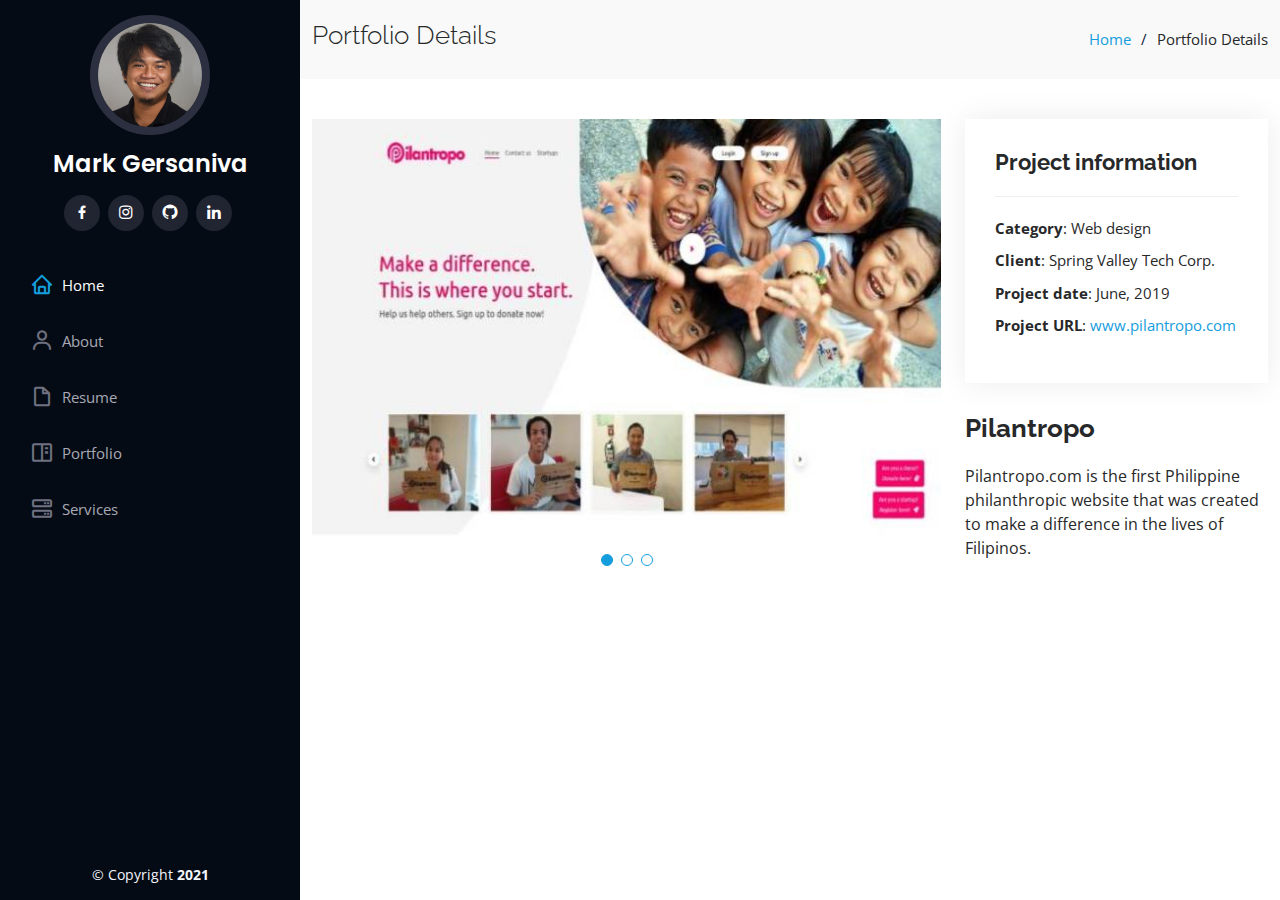
<file: portfolio/portfolio-pilantropo-detail.html>
<!DOCTYPE html>
<html lang="en">
  <head>
    <meta charset="utf-8" />
    <meta content="width=device-width, initial-scale=1.0" name="viewport" />

    <title>Portfolio Details - iPortfolio Bootstrap Template</title>
    <meta content="" name="description" />
    <meta content="" name="keywords" />

    <!-- Favicons -->
    <link href="../assets/img/favicon.ico" rel="icon" />
    <link href="../assets/img/apple-touch-icon.png" rel="apple-touch-icon" />

    <!-- Google Fonts -->
    <link
      href="https://fonts.googleapis.com/css?family=Open+Sans:300,300i,400,400i,600,600i,700,700i|Raleway:300,300i,400,400i,500,500i,600,600i,700,700i|Poppins:300,300i,400,400i,500,500i,600,600i,700,700i"
      rel="stylesheet"
    />

    <!-- Vendor CSS Files -->
    <link href="../assets/vendor/aos/aos.css" rel="stylesheet" />
    <link
      href="../assets/vendor/bootstrap/css/bootstrap.min.css"
      rel="stylesheet"
    />
    <link
      href="../assets/vendor/bootstrap-icons/bootstrap-icons.css"
      rel="stylesheet"
    />
    <link
      href="../assets/vendor/boxicons/css/boxicons.min.css"
      rel="stylesheet"
    />
    <link
      href="../assets/vendor/glightbox/css/glightbox.min.css"
      rel="stylesheet"
    />
    <link
      href="../assets/vendor/swiper/swiper-bundle.min.css"
      rel="stylesheet"
    />

    <!-- Template Main CSS File -->
    <link href="../assets/css/style.css" rel="stylesheet" />

    <!-- =======================================================
  * Template Name: iPortfolio - v3.7.0
  * Template URL: https://bootstrapmade.com/iportfolio-bootstrap-portfolio-websites-template/
  * Author: BootstrapMade.com
  * License: https://bootstrapmade.com/license/
  ======================================================== -->
  </head>

  <body>
    <!-- ======= Mobile nav toggle button ======= -->
    <i class="bi bi-list mobile-nav-toggle d-xl-none"></i>

    <!-- ======= Header ======= -->
    <header id="header">
      <div class="d-flex flex-column">
        <div class="profile">
          <img
            src="../assets/img/nujkram.jpg"
            alt=""
            class="img-fluid rounded-circle"
          />
          <h1 class="text-light"><a href="index.html">Mark Gersaniva</a></h1>
          <div class="social-links mt-3 text-center">
            <a
              href="https://www.facebook.com/inujkram/"
              target="_blank"
              target="_blank"
              class="facebook"
              ><i class="bx bxl-facebook"></i
            ></a>
            <a
              href="https://www.instagram.com/inujkram/"
              target="_blank"
              target="_blank"
              class="instagram"
              ><i class="bx bxl-instagram"></i
            ></a>
            <a href="https://github.com/nujkram" target="_blank" class="github"
              ><i class="bx bxl-github"></i
            ></a>
            <a
              href="https://www.linkedin.com/in/nujkram/"
              target="_blank"
              class="linkedin"
              ><i class="bx bxl-linkedin"></i
            ></a>
          </div>
        </div>

        <nav id="navbar" class="nav-menu navbar">
          <ul>
            <li>
              <a href="../index.html" class="nav-link scrollto active"
                ><i class="bx bx-home"></i> <span>Home</span></a
              >
            </li>
            <li>
              <a href="../index.html#about" class="nav-link scrollto"
                ><i class="bx bx-user"></i> <span>About</span></a
              >
            </li>
            <li>
              <a href="../index.html#resume" class="nav-link scrollto"
                ><i class="bx bx-file-blank"></i> <span>Resume</span></a
              >
            </li>
            <li>
              <a href="../index.html#portfolio" class="nav-link scrollto"
                ><i class="bx bx-book-content"></i> <span>Portfolio</span></a
              >
            </li>
            <li>
              <a href="../index.html#services" class="nav-link scrollto"
                ><i class="bx bx-server"></i> <span>Services</span></a
              >
            </li>
          </ul>
        </nav>
        <!-- .nav-menu -->
      </div>
    </header>
    <!-- End Header -->

    <main id="main">
      <!-- ======= Breadcrumbs ======= -->
      <section id="breadcrumbs" class="breadcrumbs">
        <div class="container">
          <div class="d-flex justify-content-between align-items-center">
            <h2>Portfolio Details</h2>
            <ol>
              <li><a href="../index.html">Home</a></li>
              <li>Portfolio Details</li>
            </ol>
          </div>
        </div>
      </section>
      <!-- End Breadcrumbs -->

      <!-- ======= Portfolio Details Section ======= -->
      <section id="portfolio-details" class="portfolio-details">
        <div class="container">
          <div class="row gy-4">
            <div class="col-lg-8">
              <div class="portfolio-details-slider swiper">
                <div class="swiper-wrapper align-items-center">
                  <div class="swiper-slide">
                    <img
                      src="../assets/img/portfolio/portfolio-img8.jpg"
                      alt=""
                    />
                  </div>

                  <div class="swiper-slide">
                    <img
                      src="../assets/img/portfolio/portfolio-img8.jpg"
                      alt=""
                    />
                  </div>

                  <div class="swiper-slide">
                    <img
                      src="../assets/img/portfolio/portfolio-img8.jpg"
                      alt=""
                    />
                  </div>
                </div>
                <div class="swiper-pagination"></div>
              </div>
            </div>

            <div class="col-lg-4">
              <div class="portfolio-info">
                <h3>Project information</h3>
                <ul>
                  <li><strong>Category</strong>: Web design</li>
                  <li><strong>Client</strong>: Spring Valley Tech Corp.</li>
                  <li><strong>Project date</strong>: June, 2019</li>
                  <li>
                    <strong>Project URL</strong>:
                    <a href="https://pilantropo.com" target="_blank"
                      >www.pilantropo.com</a
                    >
                  </li>
                </ul>
              </div>
              <div class="portfolio-description">
                <h2>Pilantropo</h2>
                <p>
                  Pilantropo.com is the first Philippine philanthropic website
                  that was created to make a difference in the lives of
                  Filipinos.
                </p>
              </div>
            </div>
          </div>
        </div>
      </section>
      <!-- End Portfolio Details Section -->
    </main>
    <!-- End #main -->

    <!-- ======= Footer ======= -->
    <footer id="footer">
      <div class="container">
        <div class="copyright">
          &copy; Copyright <strong><span>2021</span></strong>
        </div>
      </div>
    </footer>
    <!-- End  Footer -->

    <a
      href="#"
      class="back-to-top d-flex align-items-center justify-content-center"
      ><i class="bi bi-arrow-up-short"></i
    ></a>

    <!-- Vendor JS Files -->
    <script src="../assets/vendor/purecounter/purecounter.js"></script>
    <script src="../assets/vendor/aos/aos.js"></script>
    <script src="../assets/vendor/bootstrap/js/bootstrap.bundle.min.js"></script>
    <script src="../assets/vendor/glightbox/js/glightbox.min.js"></script>
    <script src="../assets/vendor/isotope-layout/isotope.pkgd.min.js"></script>
    <script src="../assets/vendor/swiper/swiper-bundle.min.js"></script>
    <script src="../assets/vendor/typed.js/typed.min.js"></script>
    <script src="../assets/vendor/waypoints/noframework.waypoints.js"></script>
    <script src="../assets/vendor/php-email-form/validate.js"></script>

    <!-- Template Main JS File -->
    <script src="../assets/js/main.js"></script>
  </body>
</html>
</file>
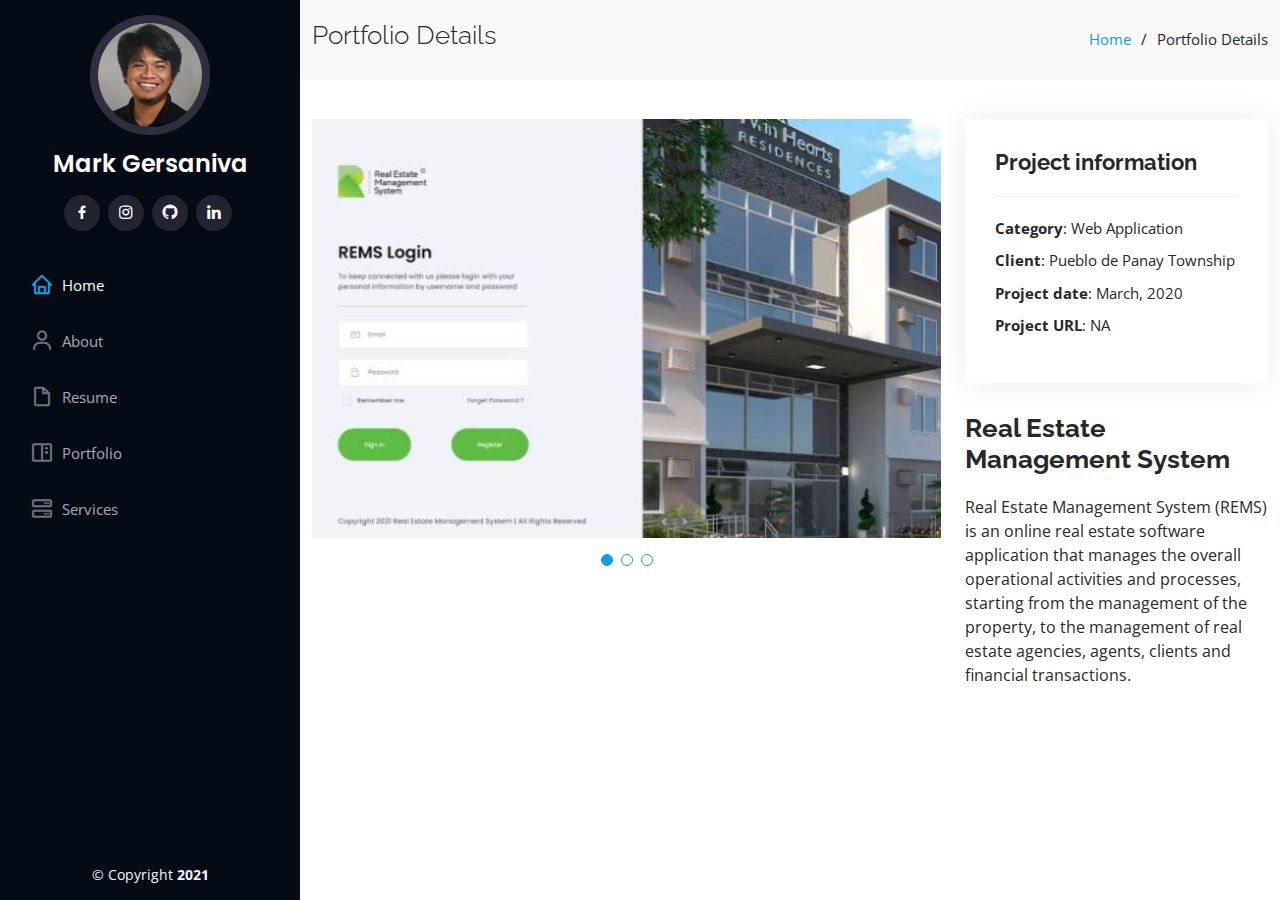
<file: portfolio/portfolio-rems-detail.html>
<!DOCTYPE html>
<html lang="en">
  <head>
    <meta charset="utf-8" />
    <meta content="width=device-width, initial-scale=1.0" name="viewport" />

    <title>Portfolio Details - iPortfolio Bootstrap Template</title>
    <meta content="" name="description" />
    <meta content="" name="keywords" />

    <!-- Favicons -->
    <link href="../assets/img/favicon.ico" rel="icon" />
    <link href="../assets/img/apple-touch-icon.png" rel="apple-touch-icon" />

    <!-- Google Fonts -->
    <link
      href="https://fonts.googleapis.com/css?family=Open+Sans:300,300i,400,400i,600,600i,700,700i|Raleway:300,300i,400,400i,500,500i,600,600i,700,700i|Poppins:300,300i,400,400i,500,500i,600,600i,700,700i"
      rel="stylesheet"
    />

    <!-- Vendor CSS Files -->
    <link href="../assets/vendor/aos/aos.css" rel="stylesheet" />
    <link
      href="../assets/vendor/bootstrap/css/bootstrap.min.css"
      rel="stylesheet"
    />
    <link
      href="../assets/vendor/bootstrap-icons/bootstrap-icons.css"
      rel="stylesheet"
    />
    <link
      href="../assets/vendor/boxicons/css/boxicons.min.css"
      rel="stylesheet"
    />
    <link
      href="../assets/vendor/glightbox/css/glightbox.min.css"
      rel="stylesheet"
    />
    <link
      href="../assets/vendor/swiper/swiper-bundle.min.css"
      rel="stylesheet"
    />

    <!-- Template Main CSS File -->
    <link href="../assets/css/style.css" rel="stylesheet" />

    <!-- =======================================================
  * Template Name: iPortfolio - v3.7.0
  * Template URL: https://bootstrapmade.com/iportfolio-bootstrap-portfolio-websites-template/
  * Author: BootstrapMade.com
  * License: https://bootstrapmade.com/license/
  ======================================================== -->
  </head>

  <body>
    <!-- ======= Mobile nav toggle button ======= -->
    <i class="bi bi-list mobile-nav-toggle d-xl-none"></i>

    <!-- ======= Header ======= -->
    <header id="header">
      <div class="d-flex flex-column">
        <div class="profile">
          <img
            src="../assets/img/nujkram.jpg"
            alt=""
            class="img-fluid rounded-circle"
          />
          <h1 class="text-light"><a href="index.html">Mark Gersaniva</a></h1>
          <div class="social-links mt-3 text-center">
            <a
              href="https://www.facebook.com/inujkram/"
              target="_blank"
              target="_blank"
              class="facebook"
              ><i class="bx bxl-facebook"></i
            ></a>
            <a
              href="https://www.instagram.com/inujkram/"
              target="_blank"
              target="_blank"
              class="instagram"
              ><i class="bx bxl-instagram"></i
            ></a>
            <a href="https://github.com/nujkram" target="_blank" class="github"
              ><i class="bx bxl-github"></i
            ></a>
            <a
              href="https://www.linkedin.com/in/nujkram/"
              target="_blank"
              class="linkedin"
              ><i class="bx bxl-linkedin"></i
            ></a>
          </div>
        </div>

        <nav id="navbar" class="nav-menu navbar">
          <ul>
            <li>
              <a href="../index.html" class="nav-link scrollto active"
                ><i class="bx bx-home"></i> <span>Home</span></a
              >
            </li>
            <li>
              <a href="../index.html#about" class="nav-link scrollto"
                ><i class="bx bx-user"></i> <span>About</span></a
              >
            </li>
            <li>
              <a href="../index.html#resume" class="nav-link scrollto"
                ><i class="bx bx-file-blank"></i> <span>Resume</span></a
              >
            </li>
            <li>
              <a href="../index.html#portfolio" class="nav-link scrollto"
                ><i class="bx bx-book-content"></i> <span>Portfolio</span></a
              >
            </li>
            <li>
              <a href="../index.html#services" class="nav-link scrollto"
                ><i class="bx bx-server"></i> <span>Services</span></a
              >
            </li>
          </ul>
        </nav>
        <!-- .nav-menu -->
      </div>
    </header>
    <!-- End Header -->

    <main id="main">
      <!-- ======= Breadcrumbs ======= -->
      <section id="breadcrumbs" class="breadcrumbs">
        <div class="container">
          <div class="d-flex justify-content-between align-items-center">
            <h2>Portfolio Details</h2>
            <ol>
              <li><a href="../index.html">Home</a></li>
              <li>Portfolio Details</li>
            </ol>
          </div>
        </div>
      </section>
      <!-- End Breadcrumbs -->

      <!-- ======= Portfolio Details Section ======= -->
      <section id="portfolio-details" class="portfolio-details">
        <div class="container">
          <div class="row gy-4">
            <div class="col-lg-8">
              <div class="portfolio-details-slider swiper">
                <div class="swiper-wrapper align-items-center">
                  <div class="swiper-slide">
                    <img
                      src="../assets/img/portfolio/portfolio-img2.jpg"
                      alt=""
                    />
                  </div>

                  <div class="swiper-slide">
                    <img
                      src="../assets/img/portfolio/portfolio-img2.jpg"
                      alt=""
                    />
                  </div>

                  <div class="swiper-slide">
                    <img
                      src="../assets/img/portfolio/portfolio-img2.jpg"
                      alt=""
                    />
                  </div>
                </div>
                <div class="swiper-pagination"></div>
              </div>
            </div>

            <div class="col-lg-4">
              <div class="portfolio-info">
                <h3>Project information</h3>
                <ul>
                  <li><strong>Category</strong>: Web Application</li>
                  <li><strong>Client</strong>: Pueblo de Panay Township</li>
                  <li><strong>Project date</strong>: March, 2020</li>
                  <li><strong>Project URL</strong>: NA</li>
                </ul>
              </div>
              <div class="portfolio-description">
                <h2>Real Estate Management System</h2>
                <p>
                  Real Estate Management System (REMS) is an online real estate
                  software application that manages the overall operational
                  activities and processes, starting from the management of the
                  property, to the management of real estate agencies, agents,
                  clients and financial transactions.
                </p>
              </div>
            </div>
          </div>
        </div>
      </section>
      <!-- End Portfolio Details Section -->
    </main>
    <!-- End #main -->

    <!-- ======= Footer ======= -->
    <footer id="footer">
      <div class="container">
        <div class="copyright">
          &copy; Copyright <strong><span>2021</span></strong>
        </div>
      </div>
    </footer>
    <!-- End  Footer -->

    <a
      href="#"
      class="back-to-top d-flex align-items-center justify-content-center"
      ><i class="bi bi-arrow-up-short"></i
    ></a>

    <!-- Vendor JS Files -->
    <script src="../assets/vendor/purecounter/purecounter.js"></script>
    <script src="../assets/vendor/aos/aos.js"></script>
    <script src="../assets/vendor/bootstrap/js/bootstrap.bundle.min.js"></script>
    <script src="../assets/vendor/glightbox/js/glightbox.min.js"></script>
    <script src="../assets/vendor/isotope-layout/isotope.pkgd.min.js"></script>
    <script src="../assets/vendor/swiper/swiper-bundle.min.js"></script>
    <script src="../assets/vendor/typed.js/typed.min.js"></script>
    <script src="../assets/vendor/waypoints/noframework.waypoints.js"></script>
    <script src="../assets/vendor/php-email-form/validate.js"></script>

    <!-- Template Main JS File -->
    <script src="../assets/js/main.js"></script>
  </body>
</html>
</file>
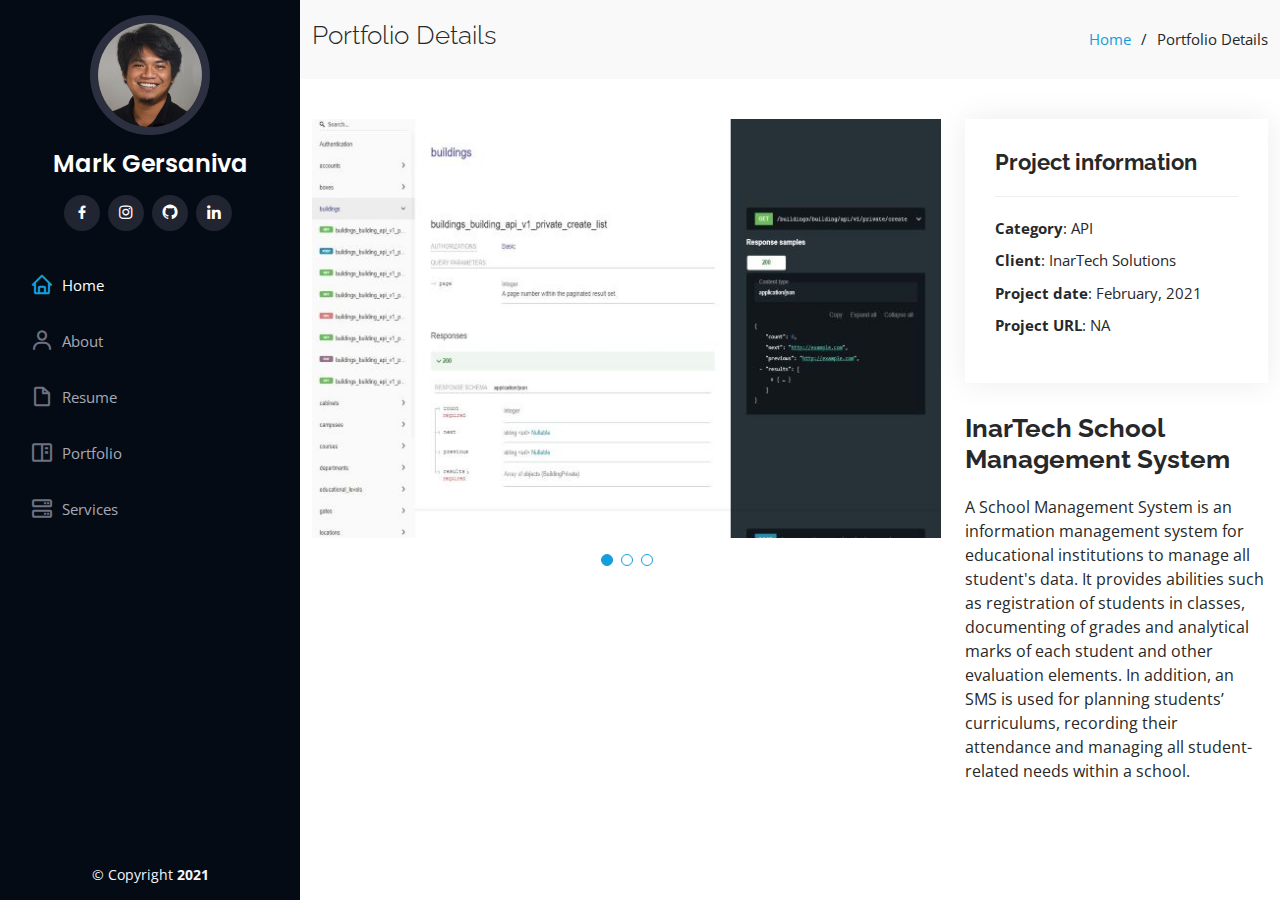
<file: portfolio/portfolio-sms-inartech-detail.html>
<!DOCTYPE html>
<html lang="en">
  <head>
    <meta charset="utf-8" />
    <meta content="width=device-width, initial-scale=1.0" name="viewport" />

    <title>Portfolio Details - iPortfolio Bootstrap Template</title>
    <meta content="" name="description" />
    <meta content="" name="keywords" />

    <!-- Favicons -->
    <link href="../assets/img/favicon.ico" rel="icon" />
    <link href="../assets/img/apple-touch-icon.png" rel="apple-touch-icon" />

    <!-- Google Fonts -->
    <link
      href="https://fonts.googleapis.com/css?family=Open+Sans:300,300i,400,400i,600,600i,700,700i|Raleway:300,300i,400,400i,500,500i,600,600i,700,700i|Poppins:300,300i,400,400i,500,500i,600,600i,700,700i"
      rel="stylesheet"
    />

    <!-- Vendor CSS Files -->
    <link href="../assets/vendor/aos/aos.css" rel="stylesheet" />
    <link
      href="../assets/vendor/bootstrap/css/bootstrap.min.css"
      rel="stylesheet"
    />
    <link
      href="../assets/vendor/bootstrap-icons/bootstrap-icons.css"
      rel="stylesheet"
    />
    <link
      href="../assets/vendor/boxicons/css/boxicons.min.css"
      rel="stylesheet"
    />
    <link
      href="../assets/vendor/glightbox/css/glightbox.min.css"
      rel="stylesheet"
    />
    <link
      href="../assets/vendor/swiper/swiper-bundle.min.css"
      rel="stylesheet"
    />

    <!-- Template Main CSS File -->
    <link href="../assets/css/style.css" rel="stylesheet" />

    <!-- =======================================================
  * Template Name: iPortfolio - v3.7.0
  * Template URL: https://bootstrapmade.com/iportfolio-bootstrap-portfolio-websites-template/
  * Author: BootstrapMade.com
  * License: https://bootstrapmade.com/license/
  ======================================================== -->
  </head>

  <body>
    <!-- ======= Mobile nav toggle button ======= -->
    <i class="bi bi-list mobile-nav-toggle d-xl-none"></i>

    <!-- ======= Header ======= -->
    <header id="header">
      <div class="d-flex flex-column">
        <div class="profile">
          <img
            src="../assets/img/nujkram.jpg"
            alt=""
            class="img-fluid rounded-circle"
          />
          <h1 class="text-light"><a href="index.html">Mark Gersaniva</a></h1>
          <div class="social-links mt-3 text-center">
            <a
              href="https://www.facebook.com/inujkram/"
              target="_blank"
              target="_blank"
              class="facebook"
              ><i class="bx bxl-facebook"></i
            ></a>
            <a
              href="https://www.instagram.com/inujkram/"
              target="_blank"
              target="_blank"
              class="instagram"
              ><i class="bx bxl-instagram"></i
            ></a>
            <a href="https://github.com/nujkram" target="_blank" class="github"
              ><i class="bx bxl-github"></i
            ></a>
            <a
              href="https://www.linkedin.com/in/nujkram/"
              target="_blank"
              class="linkedin"
              ><i class="bx bxl-linkedin"></i
            ></a>
          </div>
        </div>

        <nav id="navbar" class="nav-menu navbar">
          <ul>
            <li>
              <a href="../index.html" class="nav-link scrollto active"
                ><i class="bx bx-home"></i> <span>Home</span></a
              >
            </li>
            <li>
              <a href="../index.html#about" class="nav-link scrollto"
                ><i class="bx bx-user"></i> <span>About</span></a
              >
            </li>
            <li>
              <a href="../index.html#resume" class="nav-link scrollto"
                ><i class="bx bx-file-blank"></i> <span>Resume</span></a
              >
            </li>
            <li>
              <a href="../index.html#portfolio" class="nav-link scrollto"
                ><i class="bx bx-book-content"></i> <span>Portfolio</span></a
              >
            </li>
            <li>
              <a href="../index.html#services" class="nav-link scrollto"
                ><i class="bx bx-server"></i> <span>Services</span></a
              >
            </li>
          </ul>
        </nav>
        <!-- .nav-menu -->
      </div>
    </header>
    <!-- End Header -->

    <main id="main">
      <!-- ======= Breadcrumbs ======= -->
      <section id="breadcrumbs" class="breadcrumbs">
        <div class="container">
          <div class="d-flex justify-content-between align-items-center">
            <h2>Portfolio Details</h2>
            <ol>
              <li><a href="../index.html">Home</a></li>
              <li>Portfolio Details</li>
            </ol>
          </div>
        </div>
      </section>
      <!-- End Breadcrumbs -->

      <!-- ======= Portfolio Details Section ======= -->
      <section id="portfolio-details" class="portfolio-details">
        <div class="container">
          <div class="row gy-4">
            <div class="col-lg-8">
              <div class="portfolio-details-slider swiper">
                <div class="swiper-wrapper align-items-center">
                  <div class="swiper-slide">
                    <img
                      src="../assets/img/portfolio/portfolio-img3.jpg"
                      alt=""
                    />
                  </div>

                  <div class="swiper-slide">
                    <img
                      src="../assets/img/portfolio/portfolio-img3.jpg"
                      alt=""
                    />
                  </div>

                  <div class="swiper-slide">
                    <img
                      src="../assets/img/portfolio/portfolio-img3.jpg"
                      alt=""
                    />
                  </div>
                </div>
                <div class="swiper-pagination"></div>
              </div>
            </div>

            <div class="col-lg-4">
              <div class="portfolio-info">
                <h3>Project information</h3>
                <ul>
                  <li><strong>Category</strong>: API</li>
                  <li><strong>Client</strong>: InarTech Solutions</li>
                  <li><strong>Project date</strong>: February, 2021</li>
                  <li><strong>Project URL</strong>: NA</li>
                </ul>
              </div>
              <div class="portfolio-description">
                <h2>InarTech School Management System</h2>
                <p>
                  A School Management System is an information management system
                  for educational institutions to manage all student's data. It
                  provides abilities such as registration of students in
                  classes, documenting of grades and analytical marks of each
                  student and other evaluation elements. In addition, an SMS is
                  used for planning students’ curriculums, recording their
                  attendance and managing all student-related needs within a
                  school.
                </p>
              </div>
            </div>
          </div>
        </div>
      </section>
      <!-- End Portfolio Details Section -->
    </main>
    <!-- End #main -->

    <!-- ======= Footer ======= -->
    <footer id="footer">
      <div class="container">
        <div class="copyright">
          &copy; Copyright <strong><span>2021</span></strong>
        </div>
      </div>
    </footer>
    <!-- End  Footer -->

    <a
      href="#"
      class="back-to-top d-flex align-items-center justify-content-center"
      ><i class="bi bi-arrow-up-short"></i
    ></a>

    <!-- Vendor JS Files -->
    <script src="../assets/vendor/purecounter/purecounter.js"></script>
    <script src="../assets/vendor/aos/aos.js"></script>
    <script src="../assets/vendor/bootstrap/js/bootstrap.bundle.min.js"></script>
    <script src="../assets/vendor/glightbox/js/glightbox.min.js"></script>
    <script src="../assets/vendor/isotope-layout/isotope.pkgd.min.js"></script>
    <script src="../assets/vendor/swiper/swiper-bundle.min.js"></script>
    <script src="../assets/vendor/typed.js/typed.min.js"></script>
    <script src="../assets/vendor/waypoints/noframework.waypoints.js"></script>
    <script src="../assets/vendor/php-email-form/validate.js"></script>

    <!-- Template Main JS File -->
    <script src="../assets/js/main.js"></script>
  </body>
</html>
</file>
<file: assets/css/style.css>
/**
* Template Name: iPortfolio - v3.7.0
* Template URL: https://bootstrapmade.com/iportfolio-bootstrap-portfolio-websites-template/
* Author: BootstrapMade.com
* License: https://bootstrapmade.com/license/
*/

/*--------------------------------------------------------------
# General
--------------------------------------------------------------*/
body {
  font-family: "Open Sans", sans-serif;
  color: #272829;
}

a {
  color: #149ddd;
  text-decoration: none;
}

a:hover {
  color: #37b3ed;
  text-decoration: none;
}

h1, h2, h3, h4, h5, h6 {
  font-family: "Raleway", sans-serif;
}

/*--------------------------------------------------------------
# Back to top button
--------------------------------------------------------------*/
.back-to-top {
  position: fixed;
  visibility: hidden;
  opacity: 0;
  right: 15px;
  bottom: 15px;
  z-index: 996;
  background: #149ddd;
  width: 40px;
  height: 40px;
  border-radius: 50px;
  transition: all 0.4s;
}
.back-to-top i {
  font-size: 28px;
  color: #fff;
  line-height: 0;
}
.back-to-top:hover {
  background: #2eafec;
  color: #fff;
}
.back-to-top.active {
  visibility: visible;
  opacity: 1;
}

/*--------------------------------------------------------------
# Header
--------------------------------------------------------------*/
#header {
  position: fixed;
  top: 0;
  left: 0;
  bottom: 0;
  width: 300px;
  transition: all ease-in-out 0.5s;
  z-index: 9997;
  transition: all 0.5s;
  padding: 0 15px;
  background: #040b14;
  overflow-y: auto;
}
#header .profile img {
  margin: 15px auto;
  display: block;
  width: 120px;
  border: 8px solid #2c2f3f;
}
#header .profile h1 {
  font-size: 24px;
  margin: 0;
  padding: 0;
  font-weight: 600;
  -moz-text-align-last: center;
  text-align-last: center;
  font-family: "Poppins", sans-serif;
}
#header .profile h1 a, #header .profile h1 a:hover {
  color: #fff;
  text-decoration: none;
}
#header .profile .social-links a {
  font-size: 18px;
  display: inline-block;
  background: #212431;
  color: #fff;
  line-height: 1;
  padding: 8px 0;
  margin-right: 4px;
  border-radius: 50%;
  text-align: center;
  width: 36px;
  height: 36px;
  transition: 0.3s;
}
#header .profile .social-links a:hover {
  background: #149ddd;
  color: #fff;
  text-decoration: none;
}

#main {
  margin-left: 300px;
}

@media (max-width: 1199px) {
  #header {
    left: -300px;
  }

  #main {
    margin-left: 0;
  }
}
/*--------------------------------------------------------------
# Navigation Menu
--------------------------------------------------------------*/
/* Desktop Navigation */
.nav-menu {
  padding: 30px 0 0 0;
}
.nav-menu * {
  margin: 0;
  padding: 0;
  list-style: none;
}
.nav-menu > ul > li {
  position: relative;
  white-space: nowrap;
}
.nav-menu a, .nav-menu a:focus {
  display: flex;
  align-items: center;
  color: #a8a9b4;
  padding: 12px 15px;
  margin-bottom: 8px;
  transition: 0.3s;
  font-size: 15px;
}
.nav-menu a i, .nav-menu a:focus i {
  font-size: 24px;
  padding-right: 8px;
  color: #6f7180;
}
.nav-menu a:hover, .nav-menu .active, .nav-menu .active:focus, .nav-menu li:hover > a {
  text-decoration: none;
  color: #fff;
}
.nav-menu a:hover i, .nav-menu .active i, .nav-menu .active:focus i, .nav-menu li:hover > a i {
  color: #149ddd;
}

/* Mobile Navigation */
.mobile-nav-toggle {
  position: fixed;
  right: 15px;
  top: 15px;
  z-index: 9998;
  border: 0;
  font-size: 24px;
  transition: all 0.4s;
  outline: none !important;
  background-color: #149ddd;
  color: #fff;
  width: 40px;
  height: 40px;
  display: inline-flex;
  align-items: center;
  justify-content: center;
  line-height: 0;
  border-radius: 50px;
  cursor: pointer;
}

.mobile-nav-active {
  overflow: hidden;
}
.mobile-nav-active #header {
  left: 0;
}

/*--------------------------------------------------------------
# Hero Section
--------------------------------------------------------------*/
#hero {
  width: 100%;
  height: 100vh;
  background: url("../img/home-bg.jpg") top center;
  background-size: cover;
}
#hero:before {
  content: "";
  background: rgba(5, 13, 24, 0.3);
  position: absolute;
  bottom: 0;
  top: 0;
  left: 0;
  right: 0;
  z-index: 1;
}
#hero .hero-container {
  position: relative;
  z-index: 2;
  min-width: 300px;
}
#hero h1 {
  margin: 0 0 10px 0;
  font-size: 64px;
  font-weight: 700;
  line-height: 56px;
  color: #fff;
}
#hero p {
  color: #fff;
  margin-bottom: 50px;
  font-size: 26px;
  font-family: "Poppins", sans-serif;
}
#hero p span {
  color: #fff;
  padding-bottom: 4px;
  letter-spacing: 1px;
  border-bottom: 3px solid #149ddd;
}
@media (min-width: 1024px) {
  #hero {
    background-attachment: fixed;
  }
}
@media (max-width: 912px) {
  #hero {
    background-position: right;
  }
}
@media (max-width: 768px) {
  #hero {
    background-position: right;
  }

  #hero h1 {
    font-size: 28px;
    line-height: 36px;
  }
  #hero h2 {
    font-size: 18px;
    line-height: 24px;
    margin-bottom: 30px;
  }
}

/*--------------------------------------------------------------
# Sections General
--------------------------------------------------------------*/
section {
  padding: 60px 0;
  overflow: hidden;
}

.section-bg {
  background: #f5f8fd;
}

.section-title {
  padding-bottom: 30px;
}
.section-title h2 {
  font-size: 32px;
  font-weight: bold;
  margin-bottom: 20px;
  padding-bottom: 20px;
  position: relative;
  color: #173b6c;
}
.section-title h2::after {
  content: "";
  position: absolute;
  display: block;
  width: 50px;
  height: 3px;
  background: #149ddd;
  bottom: 0;
  left: 0;
}
.section-title p {
  margin-bottom: 0;
}

/*--------------------------------------------------------------
# About
--------------------------------------------------------------*/
.about .content h3 {
  font-weight: 700;
  font-size: 26px;
  color: #173b6c;
}
.about .content ul {
  list-style: none;
  padding: 0;
}
.about .content ul li {
  margin-bottom: 20px;
  display: flex;
  align-items: center;
}
.about .content ul strong {
  margin-right: 10px;
}
.about .content ul i {
  font-size: 16px;
  margin-right: 5px;
  color: #149ddd;
  line-height: 0;
}
.about .content p:last-child {
  margin-bottom: 0;
}

/*--------------------------------------------------------------
# Facts
--------------------------------------------------------------*/
.facts {
  padding-bottom: 30px;
}
.facts .count-box {
  padding: 30px;
  width: 100%;
}
.facts .count-box i {
  display: block;
  font-size: 44px;
  color: #149ddd;
  float: left;
  line-height: 0;
}
.facts .count-box span {
  font-size: 48px;
  line-height: 40px;
  display: block;
  font-weight: 700;
  color: #050d18;
  margin-left: 60px;
}
.facts .count-box p {
  padding: 15px 0 0 0;
  margin: 0 0 0 60px;
  font-family: "Raleway", sans-serif;
  font-size: 14px;
  color: #122f57;
}
.facts .count-box a {
  font-weight: 600;
  display: block;
  margin-top: 20px;
  color: #122f57;
  font-size: 15px;
  font-family: "Poppins", sans-serif;
  transition: ease-in-out 0.3s;
}
.facts .count-box a:hover {
  color: #1f5297;
}

/*--------------------------------------------------------------
# Skills
--------------------------------------------------------------*/
.skills .progress {
  height: 60px;
  display: block;
  background: none;
  border-radius: 0;
}
.skills .progress .skill {
  padding: 0;
  margin: 0 0 6px 0;
  text-transform: uppercase;
  display: block;
  font-weight: 600;
  font-family: "Poppins", sans-serif;
  color: #050d18;
}
.skills .progress .skill .val {
  float: right;
  font-style: normal;
}
.skills .progress-bar-wrap {
  background: #dce8f8;
  height: 10px;
}
.skills .progress-bar {
  width: 1px;
  height: 10px;
  transition: 0.9s;
  background-color: #149ddd;
}

.text-html5 {
  color: #e44d26;
}

.text-css3 {
  color: #264de4;
}

.text-javascript {
  color: #e9d54d;
}

.text-python {
  color: #0000ee;
}

.text-php {
  color: #7175aa;
}

.text-bootstrap {
  color: #543b79;
}

.text-wordpress {
  color: #000000;
}

.text-squarespace {
  color: #000000;
}

/*--------------------------------------------------------------
# Resume
--------------------------------------------------------------*/
.resume .resume-title {
  font-size: 26px;
  font-weight: 700;
  margin-top: 20px;
  margin-bottom: 20px;
  color: #050d18;
}
.resume .resume-item {
  padding: 0 0 20px 20px;
  margin-top: -2px;
  border-left: 2px solid #1f5297;
  position: relative;
}
.resume .resume-item h4 {
  line-height: 18px;
  font-size: 18px;
  font-weight: 600;
  text-transform: uppercase;
  font-family: "Poppins", sans-serif;
  color: #050d18;
  margin-bottom: 10px;
}
.resume .resume-item h5 {
  font-size: 16px;
  background: #e4edf9;
  padding: 5px 15px;
  display: inline-block;
  font-weight: 600;
  margin-bottom: 10px;
}
.resume .resume-item ul {
  padding-left: 20px;
}
.resume .resume-item ul li {
  padding-bottom: 10px;
}
.resume .resume-item:last-child {
  padding-bottom: 0;
}
.resume .resume-item::before {
  content: "";
  position: absolute;
  width: 16px;
  height: 16px;
  border-radius: 50px;
  left: -9px;
  top: 0;
  background: #fff;
  border: 2px solid #1f5297;
}

/*--------------------------------------------------------------
# Portfolio
--------------------------------------------------------------*/
.portfolio .portfolio-item {
  margin-bottom: 30px;
}
.portfolio #portfolio-flters {
  padding: 0;
  margin: 0 auto 35px auto;
  list-style: none;
  text-align: center;
  background: #fff;
  border-radius: 50px;
  padding: 2px 15px;
}
.portfolio #portfolio-flters li {
  cursor: pointer;
  display: inline-block;
  padding: 10px 15px 8px 15px;
  font-size: 14px;
  font-weight: 600;
  line-height: 1;
  text-transform: uppercase;
  color: #272829;
  margin-bottom: 5px;
  transition: all 0.3s ease-in-out;
}
.portfolio #portfolio-flters li:hover, .portfolio #portfolio-flters li.filter-active {
  color: #149ddd;
}
.portfolio #portfolio-flters li:last-child {
  margin-right: 0;
}
.portfolio .portfolio-wrap {
  transition: 0.3s;
  position: relative;
  overflow: hidden;
  z-index: 1;
}
.portfolio .portfolio-wrap::before {
  content: "";
  background: rgba(255, 255, 255, 0.5);
  position: absolute;
  left: 0;
  right: 0;
  top: 0;
  bottom: 0;
  transition: all ease-in-out 0.3s;
  z-index: 2;
  opacity: 0;
}
.portfolio .portfolio-wrap .portfolio-links {
  opacity: 1;
  left: 0;
  right: 0;
  bottom: -60px;
  z-index: 3;
  position: absolute;
  transition: all ease-in-out 0.3s;
  display: flex;
  justify-content: center;
}
.portfolio .portfolio-wrap .portfolio-links a {
  color: #fff;
  font-size: 28px;
  text-align: center;
  background: rgba(20, 157, 221, 0.75);
  transition: 0.3s;
  width: 50%;
}
.portfolio .portfolio-wrap .portfolio-links a:hover {
  background: rgba(20, 157, 221, 0.95);
}
.portfolio .portfolio-wrap .portfolio-links a + a {
  border-left: 1px solid #37b3ed;
}
.portfolio .portfolio-wrap:hover::before {
  top: 0;
  left: 0;
  right: 0;
  bottom: 0;
  opacity: 1;
}
.portfolio .portfolio-wrap:hover .portfolio-links {
  opacity: 1;
  bottom: 0;
}

/*--------------------------------------------------------------
# Portfolio Details
--------------------------------------------------------------*/
.portfolio-details {
  padding-top: 40px;
}
.portfolio-details .portfolio-details-slider img {
  width: 100%;
}
.portfolio-details .portfolio-details-slider .swiper-pagination {
  margin-top: 20px;
  position: relative;
}
.portfolio-details .portfolio-details-slider .swiper-pagination .swiper-pagination-bullet {
  width: 12px;
  height: 12px;
  background-color: #fff;
  opacity: 1;
  border: 1px solid #149ddd;
}
.portfolio-details .portfolio-details-slider .swiper-pagination .swiper-pagination-bullet-active {
  background-color: #149ddd;
}
.portfolio-details .portfolio-info {
  padding: 30px;
  box-shadow: 0px 0 30px rgba(5, 13, 24, 0.08);
}
.portfolio-details .portfolio-info h3 {
  font-size: 22px;
  font-weight: 700;
  margin-bottom: 20px;
  padding-bottom: 20px;
  border-bottom: 1px solid #eee;
}
.portfolio-details .portfolio-info ul {
  list-style: none;
  padding: 0;
  font-size: 15px;
}
.portfolio-details .portfolio-info ul li + li {
  margin-top: 10px;
}
.portfolio-details .portfolio-description {
  padding-top: 30px;
}
.portfolio-details .portfolio-description h2 {
  font-size: 26px;
  font-weight: 700;
  margin-bottom: 20px;
}
.portfolio-details .portfolio-description p {
  padding: 0;
}

/*--------------------------------------------------------------
# Services
--------------------------------------------------------------*/
.services .icon-box {
  margin-bottom: 20px;
}
.services .icon {
  float: left;
  display: flex;
  align-items: center;
  justify-content: center;
  width: 54px;
  height: 54px;
  background: #149ddd;
  border-radius: 50%;
  transition: 0.5s;
  border: 1px solid #149ddd;
}
.services .icon i {
  color: #fff;
  font-size: 24px;
  line-height: 0;
}
.services .icon-box:hover .icon {
  background: #fff;
}
.services .icon-box:hover .icon i {
  color: #149ddd;
}
.services .title {
  margin-left: 80px;
  font-weight: 700;
  margin-bottom: 15px;
  font-size: 18px;
}
.services .title a {
  color: #343a40;
}
.services .title a:hover {
  color: #149ddd;
}
.services .description {
  margin-left: 80px;
  line-height: 24px;
  font-size: 14px;
}

/*--------------------------------------------------------------
# Testimonials
--------------------------------------------------------------*/
.testimonials .testimonials-carousel, .testimonials .testimonials-slider {
  overflow: hidden;
}
.testimonials .testimonial-item {
  box-sizing: content-box;
  text-align: center;
  min-height: 320px;
}
.testimonials .testimonial-item .testimonial-img {
  width: 90px;
  border-radius: 50%;
  margin: 0 auto;
}
.testimonials .testimonial-item h3 {
  font-size: 18px;
  font-weight: bold;
  margin: 10px 0 5px 0;
  color: #111;
}
.testimonials .testimonial-item h4 {
  font-size: 14px;
  color: #999;
  margin: 0;
}
.testimonials .testimonial-item .quote-icon-left, .testimonials .testimonial-item .quote-icon-right {
  color: #c3e8fa;
  font-size: 26px;
}
.testimonials .testimonial-item .quote-icon-left {
  display: inline-block;
  left: -5px;
  position: relative;
}
.testimonials .testimonial-item .quote-icon-right {
  display: inline-block;
  right: -5px;
  position: relative;
  top: 10px;
}
.testimonials .testimonial-item p {
  font-style: italic;
  margin: 0 15px 15px 15px;
  padding: 20px;
  background: #fff;
  position: relative;
  margin-bottom: 35px;
  border-radius: 6px;
  box-shadow: 0px 2px 15px rgba(0, 0, 0, 0.1);
}
.testimonials .testimonial-item p::after {
  content: "";
  width: 0;
  height: 0;
  border-top: 20px solid #fff;
  border-right: 20px solid transparent;
  border-left: 20px solid transparent;
  position: absolute;
  bottom: -20px;
  left: calc(50% - 20px);
}
.testimonials .swiper-pagination {
  margin-top: 20px;
  position: relative;
}
.testimonials .swiper-pagination .swiper-pagination-bullet {
  width: 12px;
  height: 12px;
  background-color: #fff;
  opacity: 1;
  border: 1px solid #149ddd;
}
.testimonials .swiper-pagination .swiper-pagination-bullet-active {
  background-color: #149ddd;
}

/*--------------------------------------------------------------
# Contact
--------------------------------------------------------------*/
.contact {
  padding-bottom: 130px;
}
.contact .info {
  padding: 30px;
  background: #fff;
  width: 100%;
  box-shadow: 0 0 24px 0 rgba(0, 0, 0, 0.12);
}
.contact .info i {
  font-size: 20px;
  color: #149ddd;
  float: left;
  width: 44px;
  height: 44px;
  background: #dff3fc;
  display: flex;
  justify-content: center;
  align-items: center;
  border-radius: 50px;
  transition: all 0.3s ease-in-out;
}
.contact .info h4 {
  padding: 0 0 0 60px;
  font-size: 22px;
  font-weight: 600;
  margin-bottom: 5px;
  color: #050d18;
}
.contact .info p {
  padding: 0 0 10px 60px;
  margin-bottom: 20px;
  font-size: 14px;
  color: #173b6c;
}
.contact .info .email p {
  padding-top: 5px;
}
.contact .info .social-links {
  padding-left: 60px;
}
.contact .info .social-links a {
  font-size: 18px;
  display: inline-block;
  background: #333;
  color: #fff;
  line-height: 1;
  padding: 8px 0;
  border-radius: 50%;
  text-align: center;
  width: 36px;
  height: 36px;
  transition: 0.3s;
  margin-right: 10px;
}
.contact .info .social-links a:hover {
  background: #149ddd;
  color: #fff;
}
.contact .info .email:hover i, .contact .info .address:hover i, .contact .info .phone:hover i {
  background: #149ddd;
  color: #fff;
}
.contact .php-email-form {
  width: 100%;
  padding: 30px;
  background: #fff;
  box-shadow: 0 0 24px 0 rgba(0, 0, 0, 0.12);
}
.contact .php-email-form .form-group {
  padding-bottom: 8px;
}
.contact .php-email-form .validate {
  display: none;
  color: red;
  margin: 0 0 15px 0;
  font-weight: 400;
  font-size: 13px;
}
.contact .php-email-form .error-message {
  display: none;
  color: #fff;
  background: #ed3c0d;
  text-align: left;
  padding: 15px;
  font-weight: 600;
}
.contact .php-email-form .error-message br + br {
  margin-top: 25px;
}
.contact .php-email-form .sent-message {
  display: none;
  color: #fff;
  background: #18d26e;
  text-align: center;
  padding: 15px;
  font-weight: 600;
}
.contact .php-email-form .loading {
  display: none;
  background: #fff;
  text-align: center;
  padding: 15px;
}
.contact .php-email-form .loading:before {
  content: "";
  display: inline-block;
  border-radius: 50%;
  width: 24px;
  height: 24px;
  margin: 0 10px -6px 0;
  border: 3px solid #18d26e;
  border-top-color: #eee;
  -webkit-animation: animate-loading 1s linear infinite;
  animation: animate-loading 1s linear infinite;
}
.contact .php-email-form .form-group {
  margin-bottom: 15px;
}
.contact .php-email-form label {
  padding-bottom: 8px;
}
.contact .php-email-form input, .contact .php-email-form textarea {
  border-radius: 0;
  box-shadow: none;
  font-size: 14px;
}
.contact .php-email-form input {
  height: 44px;
}
.contact .php-email-form textarea {
  padding: 10px 15px;
}
.contact .php-email-form button[type=submit] {
  background: #149ddd;
  border: 0;
  padding: 10px 24px;
  color: #fff;
  transition: 0.4s;
  border-radius: 4px;
}
.contact .php-email-form button[type=submit]:hover {
  background: #37b3ed;
}
@-webkit-keyframes animate-loading {
  0% {
    transform: rotate(0deg);
  }
  100% {
    transform: rotate(360deg);
  }
}
@keyframes animate-loading {
  0% {
    transform: rotate(0deg);
  }
  100% {
    transform: rotate(360deg);
  }
}

/*--------------------------------------------------------------
# Breadcrumbs
--------------------------------------------------------------*/
.breadcrumbs {
  padding: 20px 0;
  background: #f9f9f9;
}
.breadcrumbs h2 {
  font-size: 26px;
  font-weight: 300;
}
.breadcrumbs ol {
  display: flex;
  flex-wrap: wrap;
  list-style: none;
  padding: 0;
  margin: 0;
  font-size: 15px;
}
.breadcrumbs ol li + li {
  padding-left: 10px;
}
.breadcrumbs ol li + li::before {
  display: inline-block;
  padding-right: 10px;
  color: #0e2442;
  content: "/";
}
@media (max-width: 768px) {
  .breadcrumbs .d-flex {
    display: block !important;
  }
  .breadcrumbs ol {
    display: block;
  }
  .breadcrumbs ol li {
    display: inline-block;
  }
}

/*--------------------------------------------------------------
# Footer
--------------------------------------------------------------*/
#footer {
  padding: 15px;
  color: #f4f6fd;
  font-size: 14px;
  position: fixed;
  left: 0;
  bottom: 0;
  width: 300px;
  z-index: 9999;
  background: #040b14;
}
#footer .copyright {
  text-align: center;
}
#footer .credits {
  padding-top: 5px;
  text-align: center;
  font-size: 13px;
  color: #eaebf0;
}
@media (max-width: 1199px) {
  #footer {
    position: static;
    width: auto;
    padding-right: 20px 15px;
  }
}
</file>
